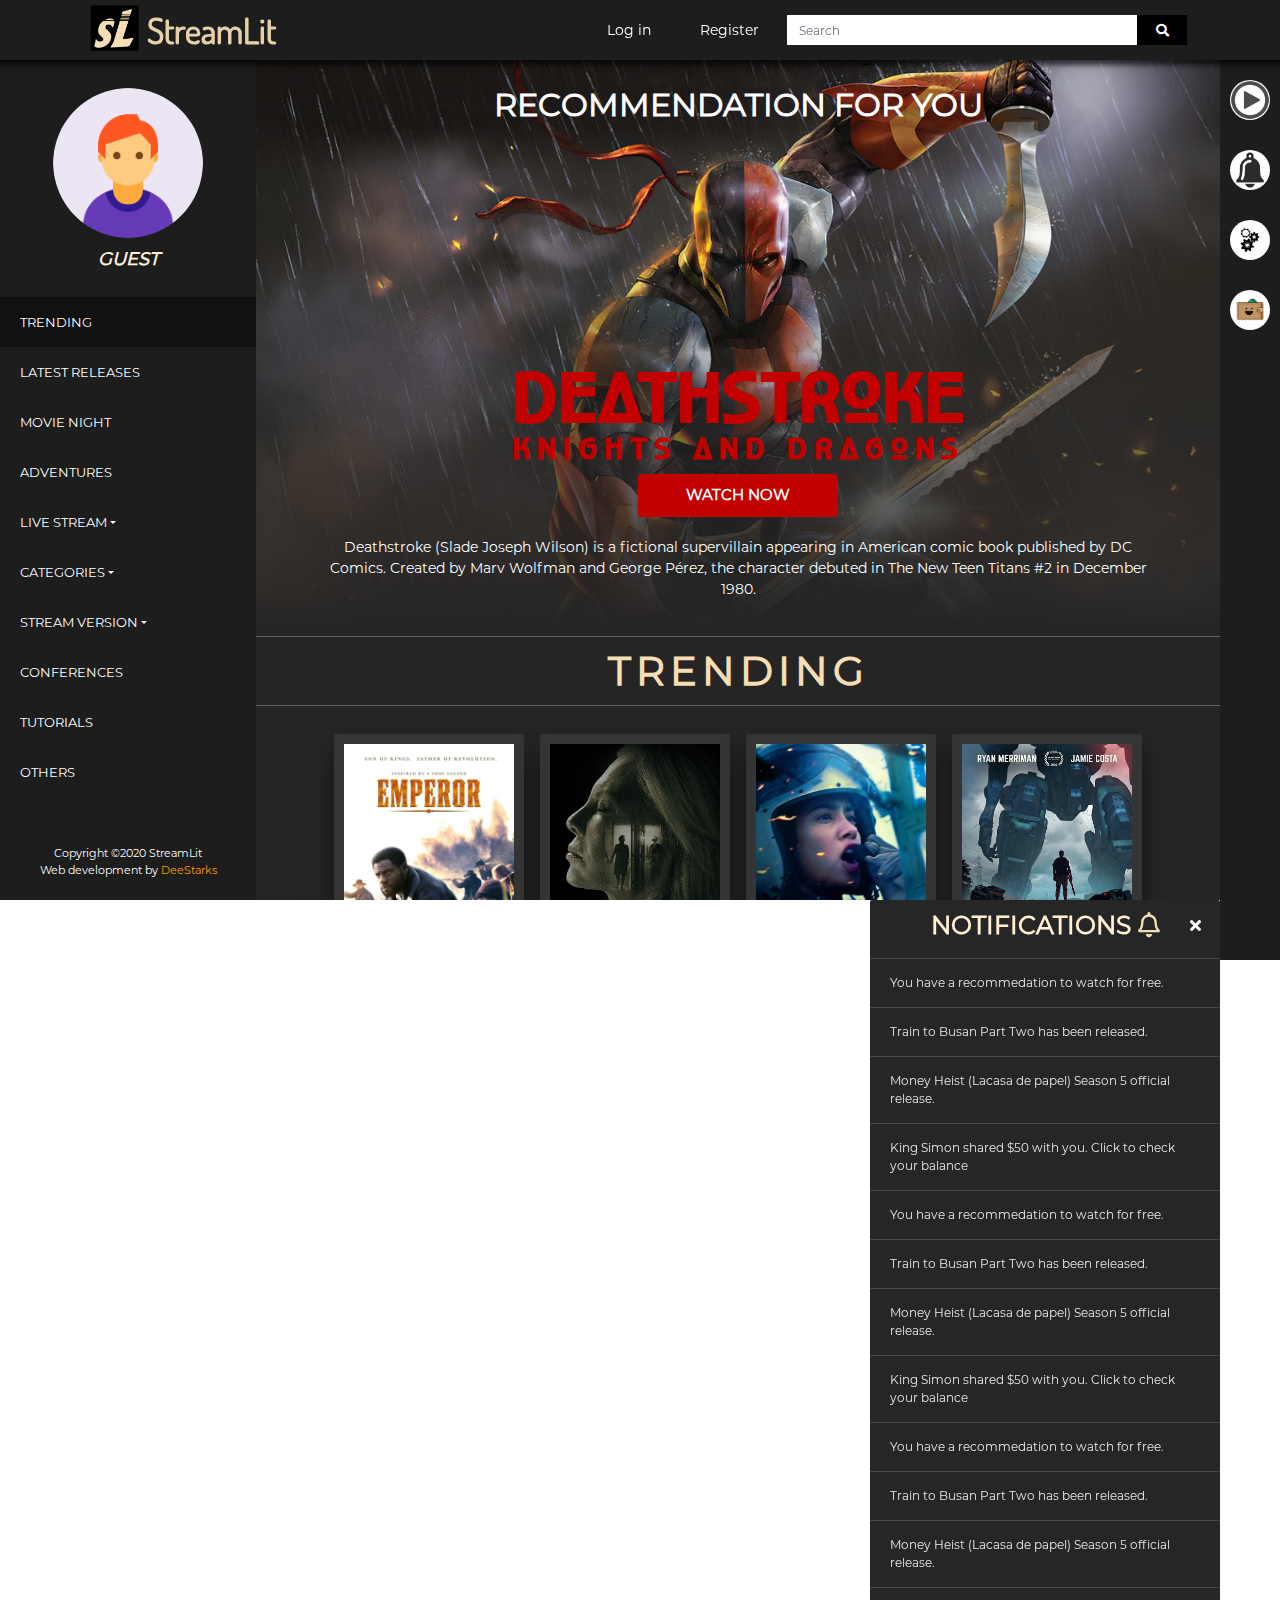
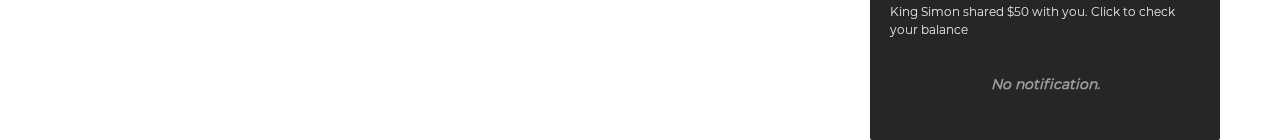
<file: index.html>
<!DOCTYPE html>
<html lang="en">
<head>
    <meta charset="UTF-8">
    <meta name="viewport" content="width=device-width, initial-scale=1.0">
    <link rel="stylesheet" href="css/style.css">
    <link rel="shortcut icon" href="images/logo.png" type="image/x-icon">
    <link rel="stylesheet" href="css/bootstrap.min.css">
    <link rel="stylesheet" href="fontawesome/css/all.min.css">
    <title>Home | StreamLit</title>
</head>
<body>
    <nav class="navbar navbar-expand-lg navbar-light">
        <div class="container">
            <div class="brand">
                <a class="navbar-brand" href="index.html"><img src="images/logo.png" alt=""> StreamLit</a>
            </div>
            <div class="collapse navbar-collapse" id="navbarSupportedContent">
                <ul class="navbar-nav ml-auto mr-2">
                    <li class="nav-item">
                        <a class="nav-link" href="authin.html">Log in</a>
                    </li>
                    <li class="nav-item">
                        <a class="nav-link" href="authup.html">Register</a>
                    </li>
                </ul>
                <form class="form-inline my-2 my-lg-0">
                    <input class="form-control mr-sm-2" type="search" placeholder="Search" aria-label="Search">
                    <button class="btn btn-outline-success my-2 my-sm-0" type="submit"><i class="fas fa-search"></i></button>
                </form>
            </div>
            <div class="side_toggle ml-auto mr-2"><i class="fas fa-bars"></i></div>
        </div>
    </nav>
    <!-- <----- Left Sidebar --------->
    <div id="sidebar">
        <div class="wrapper d-flex align-items-stretch">
            <div class="sidebar">
                <div class="d-flex mt-2 justify-content-center">
                    <a href="profile.html" class="logo"><div class="sidebar_img" title="Profile" style="background-image: url(images/user1.png);"></div></a>
                </div>
                <div class="text-center mt-2 mb-4"><em><strong class="name_user">GUEST</strong></em></div>
                <ul class="list-unstyled components mb-5">
                    <li>
                        <a href="index.html" class="active">TRENDING</a>
                    </li>
                    <li>
                        <a href="#">LATEST RELEASES</a>
                    </li>
                    <li>
                        <a href="#">MOVIE NIGHT</a>
                    </li>
                    <li>
                        <a href="#">ADVENTURES</a>
                    </li>
                    <li>
                        <a href="#streamSubmenu" data-toggle="collapse" aria-expanded="false" class="dropdown-toggle">LIVE STREAM</a>
                        <ul class="collapse list-unstyled" id="streamSubmenu">
                            <li>
                                <a href="#">Channel 1</a>
                            </li>
                            <li>
                                <a href="#">Channel 2</a>
                            </li>
                            <li>
                                <a href="#">Channel 3</a>
                            </li>
                            <li>
                                <a href="#">Channel 4</a>
                            </li>
                            <li>
                                <a href="#">View all..</a>
                            </li>
                        </ul>
                    </li>
                    <li>
                    <a href="#categorySubmenu" data-toggle="collapse" aria-expanded="false" class="dropdown-toggle">CATEGORIES</a>
                        <ul class="collapse list-unstyled" id="categorySubmenu">
                            <li>
                                <a href="#">Hollywood</a>
                            </li>
                            <li>
                                <a href="#">Nollywood</a>
                            </li>
                            <li>
                                <a href="#">Bollywood</a>
                            </li>
                            <li>
                                <a href="#">Spanish</a>
                            </li>
                            <li>
                                <a href="#">Korean</a>
                            </li>
                            <li>
                                <a href="#">Turkish</a>
                            </li>
                            <li>
                                <a href="#">View all..</a>
                            </li>
                        </ul>
                    </li>
                    <li>
                        <a href="#versionSubmenu" data-toggle="collapse" aria-expanded="false" class="dropdown-toggle">STREAM VERSION</a>
                        <ul class="collapse list-unstyled" id="versionSubmenu">
                            <li>
                                <a href="#">Free Version</a>
                            </li>
                            <li>
                                <a href="#">Premium Version</a>
                            </li>
                            </li>
                        </ul>
                    </li>
                    <li>
                        <a href="#">CONFERENCES</a>
                    </li>
                    <li>
                        <a href="#">TUTORIALS</a>
                    </li>
                    <li>
                        <a href="#">OTHERS</a>
                    </li>
                </ul>
    
                <div class="sidebar_footer">
                    <p>Copyright &copy;2020 StreamLit</p>
                    <p>Web development by <a href="mailto:danielonoja246@gmail.com" target="_blank">DeeStarks</a></p>
                </div>
            </div>
        </div>
    </div>

    <!-- Right Sidebar -->
    <div class="rightbar">
        <a href="index.html"><div title="Recommendations" style="background-image: url(images/play.png);"></div></a>
        <a id="notification_icon"><div title="Notifications" style="background-image: url(images/bell.png);"></div></a>
        <a href="#" id="settings_icon"><div title="Settings" style="background-image: url(images/cogs.png);"></div></a>
        <a href="subscription.html" id="wallet_icon"><div title="Balance & Subscription" style="background-image: url(images/wallet.png);"></div></a>
        <!-- <button class="btn btn-primary" id="mode">Toggle</button> -->
    </div>
    <div class="notification_tray">
        <div class="top_notification">
            <h1>NOTIFICATIONS <i class="far fa-bell"></i></h1>
            <i class="fas fa-times close_notification"></i>
        </div>
        <div class="body_notification">
            <a href="#">You have a recommedation to watch for free.</a>
            <a href="#">Train to Busan Part Two has been released.</a>
            <a href="#">Money Heist (Lacasa de papel) Season 5 official release.</a>
            <a href="#">King Simon shared $50 with you. Click to check your balance</a>
            <a href="#">You have a recommedation to watch for free.</a>
            <a href="#">Train to Busan Part Two has been released.</a>
            <a href="#">Money Heist (Lacasa de papel) Season 5 official release.</a>
            <a href="#">King Simon shared $50 with you. Click to check your balance</a>
            <a href="#">You have a recommedation to watch for free.</a>
            <a href="#">Train to Busan Part Two has been released.</a>
            <a href="#">Money Heist (Lacasa de papel) Season 5 official release.</a>
            <a href="#">King Simon shared $50 with you. Click to check your balance</a>
            <p>No notification.</p>
        </div>
    </div>

    <!-- Open and close Side bar -->
    <div id="sideBar">
        <div id="closeSideNav">

        </div>
        <div id="openSideNav">
            <div id="sideNav">
                <div id="sideNavIcon">

                </div>
                <i class="fas fa-times"></i>
                <div class="wrapper">
                    <div class="sidenav">
                        <div class="sidenav_auth mt-4 px-2">
                            <form class="form-inline my-2 my-lg-0">
                                <input class="form-control mr-sm-2" type="search" placeholder="Search Movies" aria-label="Search">
                                <button class="btn btn-outline-success my-2 my-sm-0" type="submit"><i class="fas fa-search"></i></button>
                            </form>
                        </div>
                        <div class="d-flex mt-2 justify-content-center">
                            <a href="authup.html" class="logo"><div class="sidebar_img" title="Profile" id="sidenav_img" style="background-image: url(images/user1.png);"></div></a>
                        </div>
                        <div class="text-center mt-2 mb-4"><em><strong class="name_user" id="name_user">GUEST</strong></em></div>
                        <ul class="list-unstyled components mb-5">
                            <li>
                                <a href="index.html" class="active">TRENDING</a>
                            </li>
                            <li>
                                <a href="#">LATEST RELEASES</a>
                            </li>
                            <li>
                                <a href="#">MOVIE NIGHT</a>
                            </li>
                            <li>
                                <a href="#">ADVENTURES</a>
                            </li>
                            <li>
                                <a href="#streamSubmenu" data-toggle="collapse" aria-expanded="false" class="dropdown-toggle">LIVE STREAM</a>
                                <ul class="collapse list-unstyled" id="streamSubmenu">
                                    <li>
                                        <a href="#">Channel 1</a>
                                    </li>
                                    <li>
                                        <a href="#">Channel 2</a>
                                    </li>
                                    <li>
                                        <a href="#">Channel 3</a>
                                    </li>
                                    <li>
                                        <a href="#">Channel 4</a>
                                    </li>
                                    <li>
                                        <a href="#">View all..</a>
                                    </li>
                                </ul>
                            </li>
                            <li>
                            <a href="#categorySubmenu" data-toggle="collapse" aria-expanded="false" class="dropdown-toggle">CATEGORIES</a>
                                <ul class="collapse list-unstyled" id="categorySubmenu">
                                    <li>
                                        <a href="#">Hollywood</a>
                                    </li>
                                    <li>
                                        <a href="#">Nollywood</a>
                                    </li>
                                    <li>
                                        <a href="#">Bollywood</a>
                                    </li>
                                    <li>
                                        <a href="#">Spanish</a>
                                    </li>
                                    <li>
                                        <a href="#">Korean</a>
                                    </li>
                                    <li>
                                        <a href="#">Turkish</a>
                                    </li>
                                    <li>
                                        <a href="#">View all..</a>
                                    </li>
                                </ul>
                            </li>
                            <li>
                                <a href="#versionSubmenu" data-toggle="collapse" aria-expanded="false" class="dropdown-toggle">STREAM VERSION</a>
                                <ul class="collapse list-unstyled" id="versionSubmenu">
                                    <li>
                                        <a href="#">Free Version</a>
                                    </li>
                                    <li>
                                        <a href="#">Premium Version</a>
                                    </li>
                                    </li>
                                </ul>
                            </li>
                            <li>
                                <a href="#">CONFERENCES</a>
                            </li>
                            <li>
                                <a href="#">TUTORIALS</a>
                            </li>
                            <li>
                                <a href="#">OTHERS</a>
                            </li>
                        </ul>
            
                        <div class="sidenav_footer">
                            <p>Copyright &copy;2020 StreamLit</p>
                            <p>Web development by <a href="mailto:danielonoja246@gmail.com" target="_blank">DeeStarks</a></p>
                        </div>
                    </div>
                </div>
            </div>
        </div>
    </div>

    <!-- Page Content  -->
    <div class="page_outer">
        <div class="page_inner" id="homepage">
            <div class="page_background" style="background-image: url(images/deathstroke.jpg);">
                <div class="background_overlay"></div>
                <div class="container">
                    <h2 class="text-center font-weight-bold pt-3">RECOMMENDATION FOR YOU</h2>
                    <br><br><br><br><br><br><br><br><br><br>
                    <h1 class="background-title text-center font-weight-bold">DEATHSTROKE</h1>
                    <h1 class="background-title2 text-center font-weight-bold">KNIGHTS AND DRAGONS</h1>
                    <div class="d-flex justify-content-center watch_button"><a href="deathstroke.html"><button class="btn btn-danger px-5 font-weight-bold">WATCH NOW</button></a></div>
                    <p class="text-center">Deathstroke (Slade Joseph Wilson) is a fictional supervillain appearing in American comic book published by DC Comics. Created by Marv Wolfman and George Pérez, the character debuted in The New Teen Titans #2 in December 1980.</p>
                </div>
            </div>
            
            <h3 class="trending">TRENDING</h3>
            <div class="container home_row">
                <div class="row home_row_img">
                    <div id="home_row_img">
                        <a href="play.html"><img src="images/movie1.jpg" alt=""></a>
                        <hr>
                        <h3>EMPEROR</h3>
                        <div><em>Release Date: </em>September 14, 2012</div>
                        <div><em>Produced by: </em>Russ Krasnoff</div>
                        <div class="text-danger">Free</div>
                    </div>
                    <div id="home_row_img">
                        <a href="play.html"><img src="images/movie2.jpg" alt=""></a>
                        <hr>
                        <h3>CRIMENES DE FAMILIA</h3>
                        <div><em>Release Date: </em>August 20, 2020</div>
                        <div><em>Produced by: </em>Buffalo Films</div>
                        <div class="text-danger">Premium</div>
                    </div>
                    <div id="home_row_img">
                        <a href="play.html"><img src="images/movie3.jpg" alt=""></a>
                        <hr>
                        <h3>GUNJAN SAXENA</h3>
                        <div><em>Release Date: </em>August 12, 2020</div>
                        <div><em>Produced by: </em>Karan Johar</div>
                        <div class="text-danger">Premium</div>
                    </div>
                    <div id="home_row_img">
                        <a href="play.html"><img src="images/movie4.jpg" alt=""></a>
                        <hr>
                        <h3>ROBO RIOT</h3>
                        <div><em>Release Date: </em>August 13, 2020</div>
                        <div><em>Produced by: </em>Peter Redmond</div>
                        <div class="text-danger">Premium</div>
                    </div>
                    <div id="home_row_img">
                        <a href="play.html"><img src="images/movie5.jpg" alt=""></a>
                        <hr>
                        <h3>AVA</h3>
                        <div><em>Initial Release: </em>July, 2020</div>
                        <div><em>Produced by: </em>Jessica Chastain</div>
                        <div class="text-danger">Premium</div>
                    </div>
                    <div id="home_row_img">
                        <a href="play.html"><img src="images/movie6.jpg" alt=""></a>
                        <hr>
                        <h3>JUSTIN</h3>
                        <div><em>Release Date: </em>12 September 2013</div>
                        <div><em>Directed by: </em>Manuel Sicilia</div>
                        <div class="text-danger">Free</div>
                    </div>
                    <div id="home_row_img">
                        <a href="play.html"><img src="images/movie7.jpg" alt=""></a>
                        <hr>
                        <h3>SPUTNIK (Horror)</h3>
                        <div><em>Release Date: </em>August 14, 2020</div>
                        <div><em>Produced by: </em> Egor Abramenko</div>
                        <div class="text-danger">Premium</div>
                    </div>
                    <div id="home_row_img">
                        <a href="play.html"><img src="images/movie8.jpg" alt=""></a>
                        <hr>
                        <h3>SWING LOW</h3>
                        <div><em>INITIAL RELEASE: </em>August, 2019</div>
                        <div><em>Produced by: </em>Teddy Grennan</div>
                        <div class="text-danger">Premium</div>
                    </div>
                </div>
            </div>
        </div>
    </div>
    <script src="jq/jquery-3.5.1.min.js"></script>
    <script src="js/bootstrap.min.js"></script>
    <script src="js/main.js"></script>
</body>
</html>
</file>
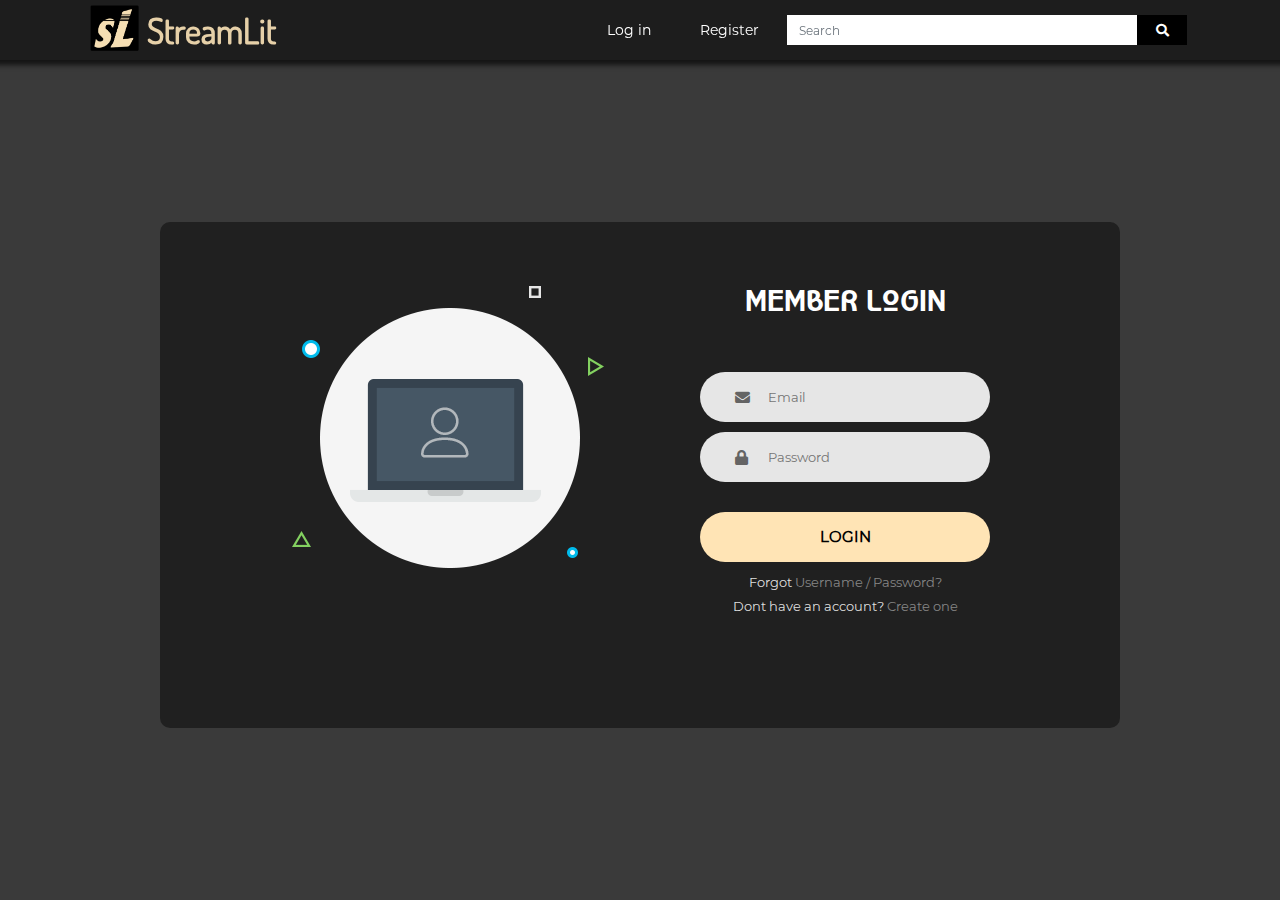
<file: authin.html>
<!DOCTYPE html>
<html lang="en">
<head>
    <meta charset="UTF-8">
    <meta name="viewport" content="width=device-width, initial-scale=1.0">
    <link rel="stylesheet" href="css/style.css">
    <link rel="shortcut icon" href="images/logo.png" type="image/x-icon">
    <link rel="stylesheet" href="css/bootstrap.min.css">
    <link rel="stylesheet" href="fontawesome/css/all.min.css">
    <title>Sign in | StreamLit</title>
</head>
<body>
    <nav class="navbar navbar-expand-lg navbar-light fixed-top">
        <div class="container">
            <div class="brand">
                <a class="navbar-brand" href="index.html"><img src="images/logo.png" alt=""> StreamLit</a>
            </div>
            <div class="collapse navbar-collapse" id="navbarSupportedContent">
                <ul class="navbar-nav ml-auto mr-2">
                    <li class="nav-item">
                        <a class="nav-link" href="authin.html">Log in</a>
                    </li>
                    <li class="nav-item">
                        <a class="nav-link" href="authup.html">Register</a>
                    </li>
                </ul>
                <form class="form-inline my-2 my-lg-0">
                    <input class="form-control mr-sm-2" type="search" placeholder="Search" aria-label="Search">
                    <button class="btn btn-outline-success my-2 my-sm-0" type="submit"><i class="fas fa-search"></i></button>
                </form>
            </div>
            <div class="side_toggle ml-auto mr-2"><i class="fas fa-bars"></i></div>
        </div>
    </nav>
    <!-- Open and close Sidebar -->
    <div id="sideBar">
        <div id="closeSideNav">

        </div>
        <div id="openSideNav">
            <div id="sideNav">
                <div id="sideNavIcon">

                </div>
                <i class="fas fa-times"></i>
                <div class="wrapper">
                    <div class="sidenav">
                        <div class="sidenav_auth mt-4 px-2">
                            <form class="form-inline my-2 my-lg-0">
                                <input class="form-control mr-sm-2" type="search" placeholder="Search Movies" aria-label="Search">
                                <button class="btn btn-outline-success my-2 my-sm-0" type="submit"><i class="fas fa-search"></i></button>
                            </form>
                        </div>
                        <div class="d-flex mt-2 justify-content-center">
                            <a href="authup.html" class="logo"><div class="sidebar_img" title="Profile" style="background-image: url(images/user1.png);"></div></a>
                        </div>
                        <div class="text-center mt-2 mb-4"><em><strong>GUEST</strong></em></div>
                        <ul class="list-unstyled components mb-5">
                            <li>
                                <a href="#" class="active">TRENDING</a>
                            </li>
                            <li>
                                <a href="#">LATEST RELEASES</a>
                            </li>
                            <li>
                                <a href="#">MOVIE NIGHT</a>
                            </li>
                            <li>
                                <a href="#">ADVENTURES</a>
                            </li>
                            <li>
                                <a href="#streamSubmenu" data-toggle="collapse" aria-expanded="false" class="dropdown-toggle">LIVE STREAM</a>
                                <ul class="collapse list-unstyled" id="streamSubmenu">
                                    <li>
                                        <a href="#">Channel 1</a>
                                    </li>
                                    <li>
                                        <a href="#">Channel 2</a>
                                    </li>
                                    <li>
                                        <a href="#">Channel 3</a>
                                    </li>
                                    <li>
                                        <a href="#">Channel 4</a>
                                    </li>
                                    <li>
                                        <a href="#">View all..</a>
                                    </li>
                                </ul>
                            </li>
                            <li>
                            <a href="#categorySubmenu" data-toggle="collapse" aria-expanded="false" class="dropdown-toggle">CATEGORIES</a>
                                <ul class="collapse list-unstyled" id="categorySubmenu">
                                    <li>
                                        <a href="#">Hollywood</a>
                                    </li>
                                    <li>
                                        <a href="#">Nollywood</a>
                                    </li>
                                    <li>
                                        <a href="#">Bollywood</a>
                                    </li>
                                    <li>
                                        <a href="#">Spanish</a>
                                    </li>
                                    <li>
                                        <a href="#">Korean</a>
                                    </li>
                                    <li>
                                        <a href="#">Turkish</a>
                                    </li>
                                    <li>
                                        <a href="#">View all..</a>
                                    </li>
                                </ul>
                            </li>
                            <li>
                                <a href="#versionSubmenu" data-toggle="collapse" aria-expanded="false" class="dropdown-toggle">STREAM VERSION</a>
                                <ul class="collapse list-unstyled" id="versionSubmenu">
                                    <li>
                                        <a href="#">Free Version</a>
                                    </li>
                                    <li>
                                        <a href="#">Premium Version</a>
                                    </li>
                                    </li>
                                </ul>
                            </li>
                            <li>
                                <a href="#">CONFERENCES</a>
                            </li>
                            <li>
                                <a href="#">TUTORIALS</a>
                            </li>
                            <li>
                                <a href="#">OTHERS</a>
                            </li>
                        </ul>
            
                        <div class="sidenav_footer">
                            <p>Copyright &copy;2020 StreamLit</p>
                            <p>Web development by <a href="mailto:danielonoja246@gmail.com" target="_blank">DeeStarks</a></p>
                        </div>
                    </div>
                </div>
            </div>
        </div>
    </div>
    <!-- Page Content  -->
    <div class="limiter">
		<div class="container-login100">
			<div class="wrap-login100">
				<div class="login100-pic js-tilt" data-tilt>
					<img src="images/img-01.png" alt="IMG">
				</div>

				<form class="login100-form validate-form" method="post" enctype="multipart/form-data">
					<span class="login100-form-title">
						MEMBER LOGIN
					</span>

					<div class="wrap-input100 validate-input" data-validate = "Valid email is required: ex@abc.xyz">
						<input class="input100" type="text" name="email" placeholder="Email">
						<span class="focus-input100"></span>
						<span class="symbol-input100">
							<i class="fa fa-envelope" aria-hidden="true"></i>
						</span>
					</div>

					<div class="wrap-input100 validate-input" data-validate = "Password is required">
						<input class="input100" type="password" name="pass" placeholder="Password">
						<span class="focus-input100"></span>
						<span class="symbol-input100">
							<i class="fa fa-lock" aria-hidden="true"></i>
						</span>
					</div>
					
					<div class="container-login100-form-btn">
						<button class="login100-form-btn">
							Login
						</button>
					</div>

					<div class="text-center pt-2">
						<span class="txt1">
							Forgot
						</span>
						<a class="txt2" href="#">
							Username / Password?
						</a>
					</div>

					<div class="text-center">
                        <span class="txt1">
                            Dont have an account?
                        </span>
                        <a class="txt2" href="authup.html">
                            Create one
                        </a>
					</div>
				</form>
			</div>
		</div>
	</div>
    
    <script src="jq/jquery-3.5.1.min.js"></script>
    <script src="js/bootstrap.min.js"></script>
    <script src="js/main.js"></script>
</body>
</html>
</file>
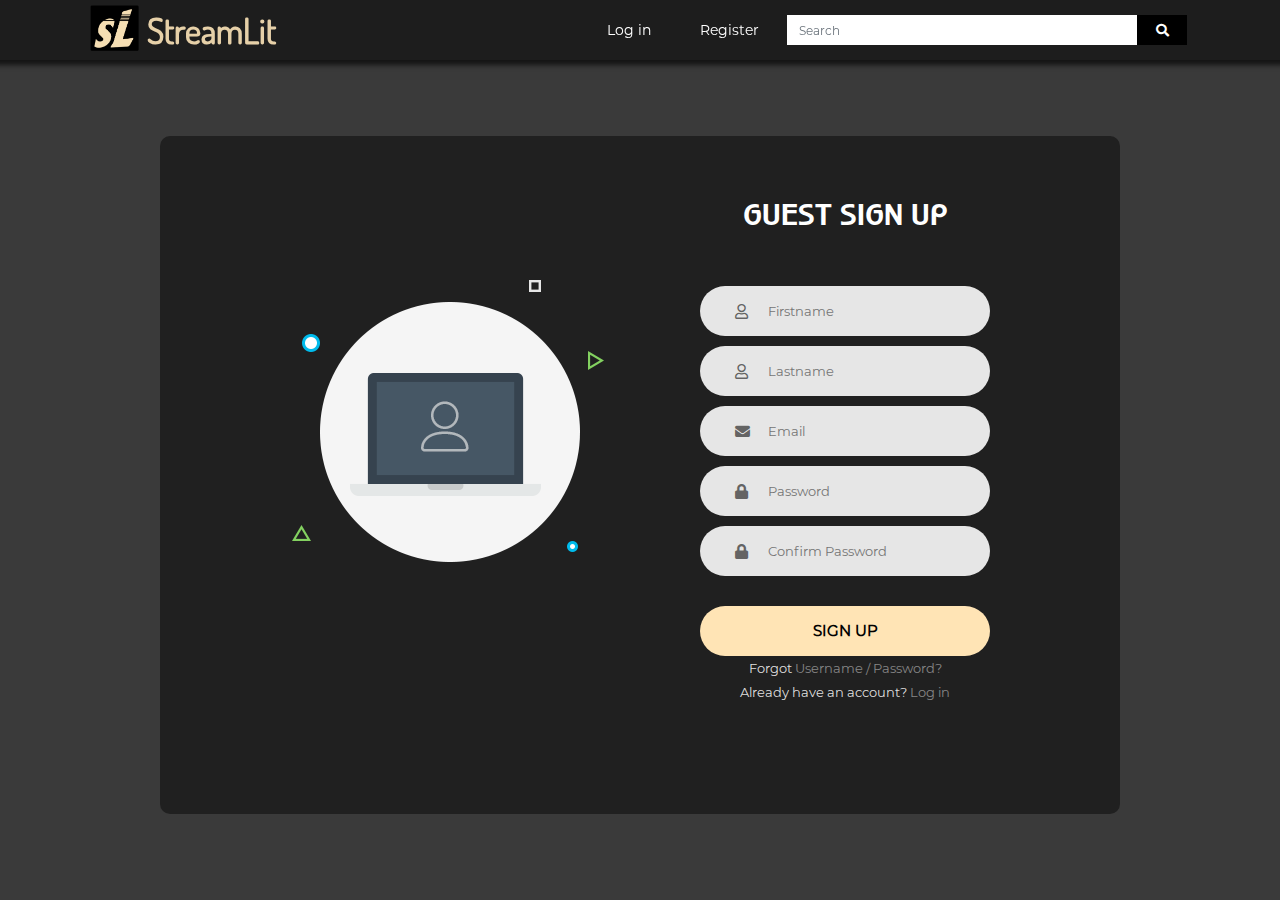
<file: authup.html>
<!DOCTYPE html>
<html lang="en">
<head>
    <meta charset="UTF-8">
    <meta name="viewport" content="width=device-width, initial-scale=1.0">
    <link rel="stylesheet" href="css/style.css">
    <link rel="shortcut icon" href="images/logo.png" type="image/x-icon">
    <link rel="stylesheet" href="css/bootstrap.min.css">
    <link rel="stylesheet" href="fontawesome/css/all.min.css">
    <title>Sign up | StreamLit</title>
</head>
<body>
    <nav class="navbar navbar-expand-lg navbar-light fixed-top">
        <div class="container">
            <div class="brand">
                <a class="navbar-brand" href="index.html"><img src="images/logo.png" alt=""> StreamLit</a>
            </div>
            <div class="collapse navbar-collapse" id="navbarSupportedContent">
                <ul class="navbar-nav ml-auto mr-2">
                    <li class="nav-item">
                        <a class="nav-link" href="authin.html">Log in</a>
                    </li>
                    <li class="nav-item">
                        <a class="nav-link" href="authup.html">Register</a>
                    </li>
                </ul>
                <form class="form-inline my-2 my-lg-0">
                    <input class="form-control mr-sm-2" type="search" placeholder="Search" aria-label="Search">
                    <button class="btn btn-outline-success my-2 my-sm-0" type="submit"><i class="fas fa-search"></i></button>
                </form>
            </div>
            <div class="side_toggle ml-auto mr-2"><i class="fas fa-bars"></i></div>
        </div>
    </nav>
    <!-- Open and Close Sidebar -->
    <div id="sideBar">
        <div id="closeSideNav">

        </div>
        <div id="openSideNav">
            <div id="sideNav">
                <div id="sideNavIcon">

                </div>
                <i class="fas fa-times"></i>
                <div class="wrapper">
                    <div class="sidenav">
                        <div class="sidenav_auth mt-4 px-2">
                            <form class="form-inline my-2 my-lg-0">
                                <input class="form-control mr-sm-2" type="search" placeholder="Search Movies" aria-label="Search">
                                <button class="btn btn-outline-success my-2 my-sm-0" type="submit"><i class="fas fa-search"></i></button>
                            </form>
                        </div>
                        <div class="d-flex mt-2 justify-content-center">
                            <a href="authup.html" class="logo"><div class="sidebar_img" title="Profile" style="background-image: url(images/user1.png);"></div></a>
                        </div>
                        <div class="text-center mt-2 mb-4"><em><strong>GUEST</strong></em></div>
                        <ul class="list-unstyled components mb-5">
                            <li>
                                <a href="#" class="active">TRENDING</a>
                            </li>
                            <li>
                                <a href="#">LATEST RELEASES</a>
                            </li>
                            <li>
                                <a href="#">MOVIE NIGHT</a>
                            </li>
                            <li>
                                <a href="#">ADVENTURES</a>
                            </li>
                            <li>
                                <a href="#streamSubmenu" data-toggle="collapse" aria-expanded="false" class="dropdown-toggle">LIVE STREAM</a>
                                <ul class="collapse list-unstyled" id="streamSubmenu">
                                    <li>
                                        <a href="#">Channel 1</a>
                                    </li>
                                    <li>
                                        <a href="#">Channel 2</a>
                                    </li>
                                    <li>
                                        <a href="#">Channel 3</a>
                                    </li>
                                    <li>
                                        <a href="#">Channel 4</a>
                                    </li>
                                    <li>
                                        <a href="#">View all..</a>
                                    </li>
                                </ul>
                            </li>
                            <li>
                            <a href="#categorySubmenu" data-toggle="collapse" aria-expanded="false" class="dropdown-toggle">CATEGORIES</a>
                                <ul class="collapse list-unstyled" id="categorySubmenu">
                                    <li>
                                        <a href="#">Hollywood</a>
                                    </li>
                                    <li>
                                        <a href="#">Nollywood</a>
                                    </li>
                                    <li>
                                        <a href="#">Bollywood</a>
                                    </li>
                                    <li>
                                        <a href="#">Spanish</a>
                                    </li>
                                    <li>
                                        <a href="#">Korean</a>
                                    </li>
                                    <li>
                                        <a href="#">Turkish</a>
                                    </li>
                                    <li>
                                        <a href="#">View all..</a>
                                    </li>
                                </ul>
                            </li>
                            <li>
                                <a href="#versionSubmenu" data-toggle="collapse" aria-expanded="false" class="dropdown-toggle">STREAM VERSION</a>
                                <ul class="collapse list-unstyled" id="versionSubmenu">
                                    <li>
                                        <a href="#">Free Version</a>
                                    </li>
                                    <li>
                                        <a href="#">Premium Version</a>
                                    </li>
                                    </li>
                                </ul>
                            </li>
                            <li>
                                <a href="#">CONFERENCES</a>
                            </li>
                            <li>
                                <a href="#">TUTORIALS</a>
                            </li>
                            <li>
                                <a href="#">OTHERS</a>
                            </li>
                        </ul>
            
                        <div class="sidenav_footer">
                            <p>Copyright &copy;2020 StreamLit</p>
                            <p>Web development by <a href="mailto:danielonoja246@gmail.com" target="_blank">DeeStarks</a></p>
                        </div>
                    </div>
                </div>
            </div>
        </div>
    </div>
    <!-- Page Content  -->
    <div class="limiter">
		<div class="container-login100">
			<div class="wrap-login100">
				<div class="login100-pic js-tilt authup_pic" data-tilt>
					<img src="images/img-01.png" alt="IMG">
				</div>

				<form class="login100-form" method="post" enctype="multipart/form-data">
					<span class="login100-form-title">
						GUEST SIGN UP
					</span>

					<div class="wrap-input100">
						<input class="input100" type="text" name="firstname" placeholder="Firstname">
						<span class="focus-input100"></span>
						<span class="symbol-input100">
							<i class="far fa-user" aria-hidden="true"></i>
						</span>
					</div>

					<div class="wrap-input100">
						<input class="input100" type="text" name="lastname" placeholder="Lastname">
						<span class="focus-input100"></span>
						<span class="symbol-input100">
							<i class="far fa-user" aria-hidden="true"></i>
						</span>
					</div>

					<div class="wrap-input100">
						<input class="input100" type="email" name="email" placeholder="Email">
						<span class="focus-input100"></span>
						<span class="symbol-input100">
							<i class="fa fa-envelope" aria-hidden="true"></i>
						</span>
					</div>

					<div class="wrap-input100">
						<input class="input100" type="password" name="pass" placeholder="Password">
						<span class="focus-input100"></span>
						<span class="symbol-input100">
							<i class="fa fa-lock" aria-hidden="true"></i>
						</span>
					</div>

					<div class="wrap-input100">
						<input class="input100" type="password" name="pass" placeholder="Confirm Password">
						<span class="focus-input100"></span>
						<span class="symbol-input100">
							<i class="fa fa-lock" aria-hidden="true"></i>
						</span>
					</div>
					
					<div class="container-login100-form-btn">
						<button class="login100-form-btn" type="submit">
							Sign up
						</button>
					</div>

					<div class="text-center pt-12">
						<span class="txt1">
							Forgot
						</span>
						<a class="txt2" href="#">
							Username / Password?
						</a>
					</div>

					<div class="text-center pt-13">
                        <span class="txt1">
                            Already have an account?
                        </span>
                        <a class="txt2" href="authin.html">
                            Log in
                        </a>
					</div>
				</form>
			</div>
		</div>
	</div>
    
    <script src="jq/jquery-3.5.1.min.js"></script>
    <script src="js/bootstrap.min.js"></script>
    <script src="js/main.js"></script>
</body>
</html>
</file>
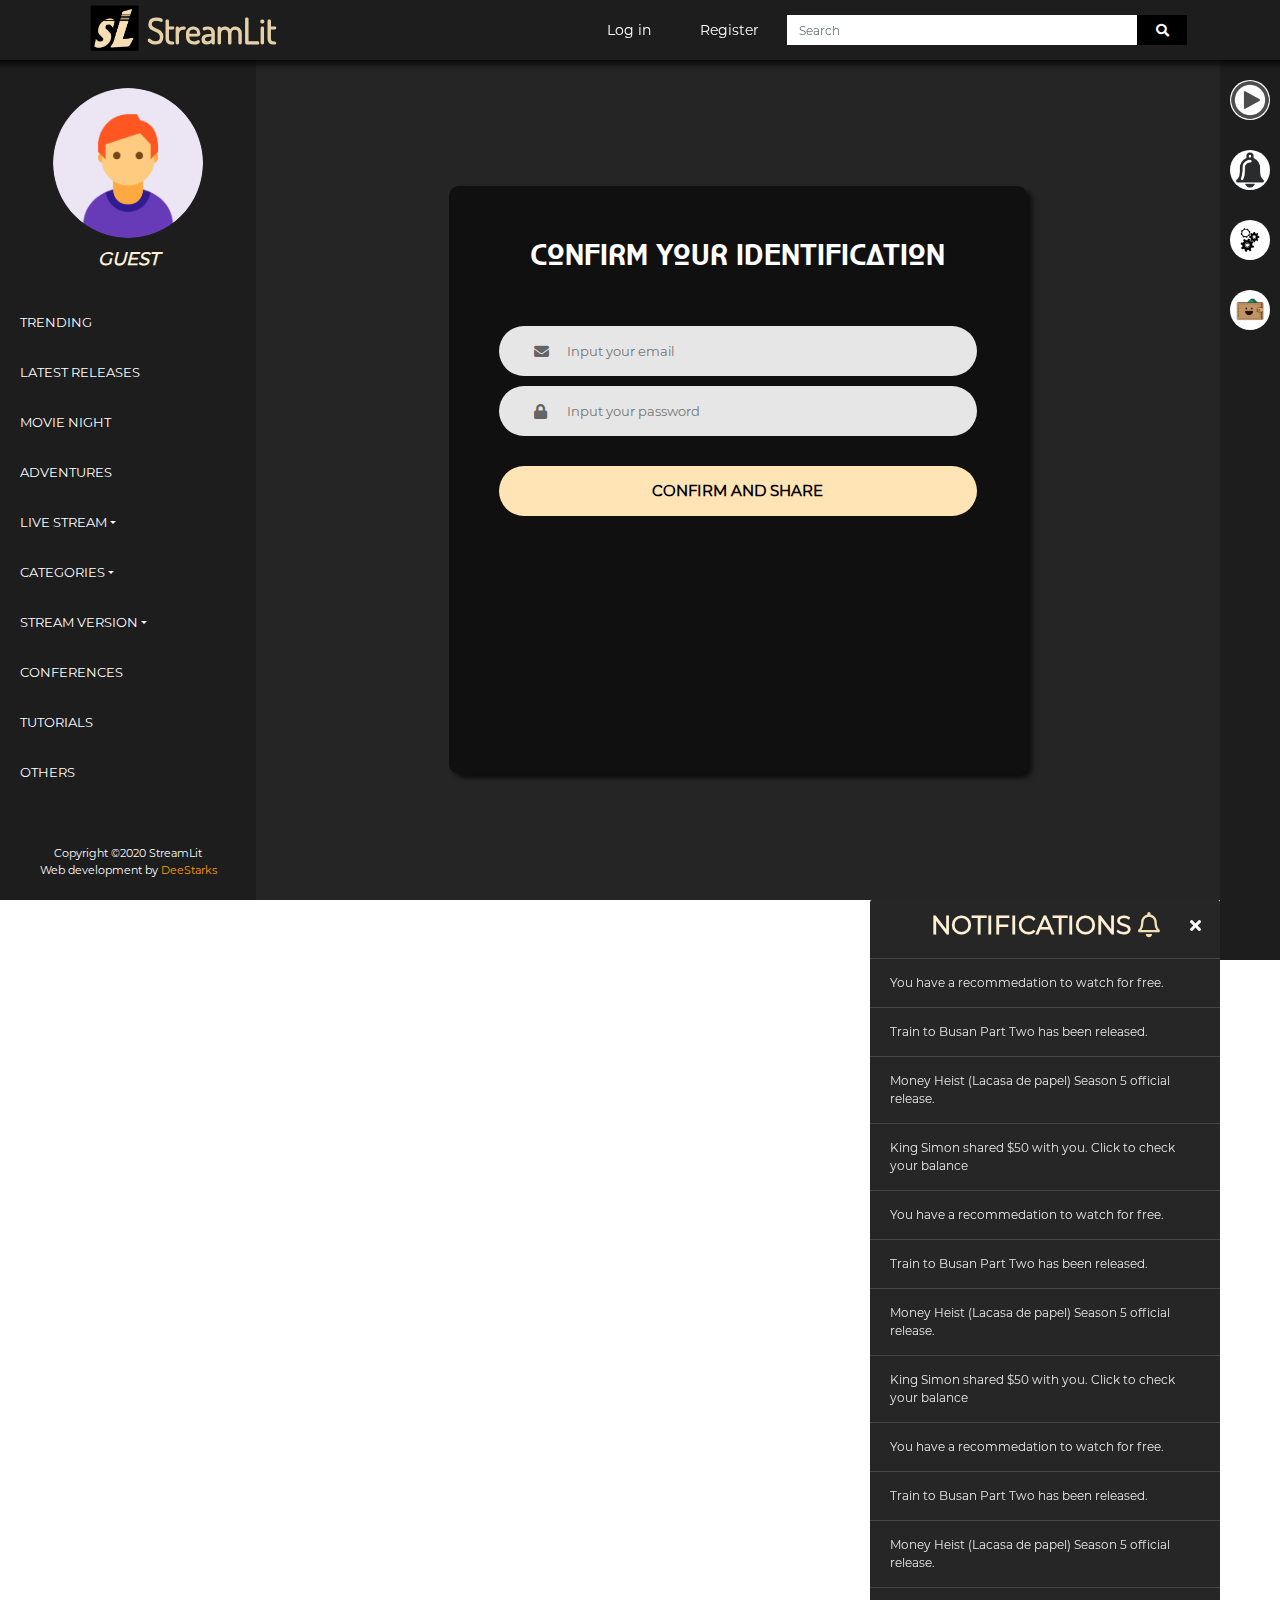
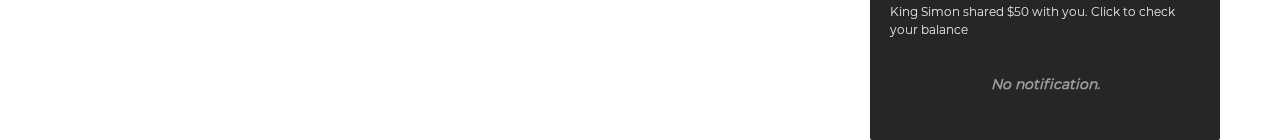
<file: confirmshare.html>
<!DOCTYPE html>
<html lang="en">
<head>
    <meta charset="UTF-8">
    <meta name="viewport" content="width=device-width, initial-scale=1.0">
    <link rel="stylesheet" href="css/style.css">
    <link rel="shortcut icon" href="images/logo.png" type="image/x-icon">
    <link rel="stylesheet" href="css/bootstrap.min.css">
    <link rel="stylesheet" href="fontawesome/css/all.min.css">
    <title>Confirm share | StreamLit</title>
</head>
<body>
    <nav class="navbar navbar-expand-lg navbar-light">
        <div class="container">
            <div class="brand">
                <a class="navbar-brand" href="index.html"><img src="images/logo.png" alt=""> StreamLit</a>
            </div>
            <div class="collapse navbar-collapse" id="navbarSupportedContent">
                <ul class="navbar-nav ml-auto mr-2">
                    <li class="nav-item">
                        <a class="nav-link" href="authin.html">Log in</a>
                    </li>
                    <li class="nav-item">
                        <a class="nav-link" href="authup.html">Register</a>
                    </li>
                </ul>
                <form class="form-inline my-2 my-lg-0">
                    <input class="form-control mr-sm-2" type="search" placeholder="Search" aria-label="Search">
                    <button class="btn btn-outline-success my-2 my-sm-0" type="submit"><i class="fas fa-search"></i></button>
                </form>
            </div>
            <div class="side_toggle ml-auto mr-2"><i class="fas fa-bars"></i></div>
        </div>
    </nav>
    <!-- <----- Left Sidebar --------->
    <div id="sidebar">
        <div class="wrapper d-flex align-items-stretch">
            <div class="sidebar">
                <div class="d-flex mt-2 justify-content-center">
                    <a href="profile.html" class="logo"><div class="sidebar_img" title="Profile" style="background-image: url(images/user1.png);"></div></a>
                </div>
                <div class="text-center mt-2 mb-4"><em><strong class="name_user">GUEST</strong></em></div>
                <ul class="list-unstyled components mb-5">
                    <li>
                        <a href="index.html">TRENDING</a>
                    </li>
                    <li>
                        <a href="#">LATEST RELEASES</a>
                    </li>
                    <li>
                        <a href="#">MOVIE NIGHT</a>
                    </li>
                    <li>
                        <a href="#">ADVENTURES</a>
                    </li>
                    <li>
                        <a href="#streamSubmenu" data-toggle="collapse" aria-expanded="false" class="dropdown-toggle">LIVE STREAM</a>
                        <ul class="collapse list-unstyled" id="streamSubmenu">
                            <li>
                                <a href="#">Channel 1</a>
                            </li>
                            <li>
                                <a href="#">Channel 2</a>
                            </li>
                            <li>
                                <a href="#">Channel 3</a>
                            </li>
                            <li>
                                <a href="#">Channel 4</a>
                            </li>
                            <li>
                                <a href="#">View all..</a>
                            </li>
                        </ul>
                    </li>
                    <li>
                    <a href="#categorySubmenu" data-toggle="collapse" aria-expanded="false" class="dropdown-toggle">CATEGORIES</a>
                        <ul class="collapse list-unstyled" id="categorySubmenu">
                            <li>
                                <a href="#">Hollywood</a>
                            </li>
                            <li>
                                <a href="#">Nollywood</a>
                            </li>
                            <li>
                                <a href="#">Bollywood</a>
                            </li>
                            <li>
                                <a href="#">Spanish</a>
                            </li>
                            <li>
                                <a href="#">Korean</a>
                            </li>
                            <li>
                                <a href="#">Turkish</a>
                            </li>
                            <li>
                                <a href="#">View all..</a>
                            </li>
                        </ul>
                    </li>
                    <li>
                        <a href="#versionSubmenu" data-toggle="collapse" aria-expanded="false" class="dropdown-toggle">STREAM VERSION</a>
                        <ul class="collapse list-unstyled" id="versionSubmenu">
                            <li>
                                <a href="#">Free Version</a>
                            </li>
                            <li>
                                <a href="#">Premium Version</a>
                            </li>
                            </li>
                        </ul>
                    </li>
                    <li>
                        <a href="#">CONFERENCES</a>
                    </li>
                    <li>
                        <a href="#">TUTORIALS</a>
                    </li>
                    <li>
                        <a href="#">OTHERS</a>
                    </li>
                </ul>
    
                <div class="sidebar_footer">
                    <p>Copyright &copy;2020 StreamLit</p>
                    <p>Web development by <a href="mailto:danielonoja246@gmail.com" target="_blank">DeeStarks</a></p>
                </div>
            </div>
        </div>
    </div>

    <!-- Right Sidebar -->
    <div class="rightbar">
        <a href="index.html"><div title="Recommendations" style="background-image: url(images/play.png);"></div></a>
        <a id="notification_icon"><div title="Notifications" style="background-image: url(images/bell.png);"></div></a>
        <a href="#" id="settings_icon"><div title="Settings" style="background-image: url(images/cogs.png);"></div></a>
        <a href="subscription.html" id="wallet_icon"><div title="Balance & Subscription" style="background-image: url(images/wallet.png);"></div></a>
    </div>
    <div class="notification_tray">
        <div class="top_notification">
            <h1>NOTIFICATIONS <i class="far fa-bell"></i></h1>
            <i class="fas fa-times close_notification"></i>
        </div>
        <div class="body_notification">
            <a href="#">You have a recommedation to watch for free.</a>
            <a href="#">Train to Busan Part Two has been released.</a>
            <a href="#">Money Heist (Lacasa de papel) Season 5 official release.</a>
            <a href="#">King Simon shared $50 with you. Click to check your balance</a>
            <a href="#">You have a recommedation to watch for free.</a>
            <a href="#">Train to Busan Part Two has been released.</a>
            <a href="#">Money Heist (Lacasa de papel) Season 5 official release.</a>
            <a href="#">King Simon shared $50 with you. Click to check your balance</a>
            <a href="#">You have a recommedation to watch for free.</a>
            <a href="#">Train to Busan Part Two has been released.</a>
            <a href="#">Money Heist (Lacasa de papel) Season 5 official release.</a>
            <a href="#">King Simon shared $50 with you. Click to check your balance</a>
            <p>No notification.</p>
        </div>
    </div>

    <!-- Open and close Side bar -->
    <div id="sideBar">
        <div id="closeSideNav">

        </div>
        <div id="openSideNav">
            <div id="sideNav">
                <div id="sideNavIcon">

                </div>
                <i class="fas fa-times"></i>
                <div class="wrapper">
                    <div class="sidenav">
                        <div class="sidenav_auth mt-4 px-2">
                            <form class="form-inline my-2 my-lg-0">
                                <input class="form-control mr-sm-2" type="search" placeholder="Search Movies" aria-label="Search">
                                <button class="btn btn-outline-success my-2 my-sm-0" type="submit"><i class="fas fa-search"></i></button>
                            </form>
                        </div>
                        <div class="d-flex mt-2 justify-content-center">
                            <a href="authup.html" class="logo"><div class="sidebar_img" title="Profile" id="sidenav_img" style="background-image: url(images/user1.png);"></div></a>
                        </div>
                        <div class="text-center mt-2 mb-4"><em><strong class="name_user" id="name_user">GUEST</strong></em></div>
                        <ul class="list-unstyled components mb-5">
                            <li>
                                <a href="index.html">TRENDING</a>
                            </li>
                            <li>
                                <a href="#">LATEST RELEASES</a>
                            </li>
                            <li>
                                <a href="#">MOVIE NIGHT</a>
                            </li>
                            <li>
                                <a href="#">ADVENTURES</a>
                            </li>
                            <li>
                                <a href="#streamSubmenu" data-toggle="collapse" aria-expanded="false" class="dropdown-toggle">LIVE STREAM</a>
                                <ul class="collapse list-unstyled" id="streamSubmenu">
                                    <li>
                                        <a href="#">Channel 1</a>
                                    </li>
                                    <li>
                                        <a href="#">Channel 2</a>
                                    </li>
                                    <li>
                                        <a href="#">Channel 3</a>
                                    </li>
                                    <li>
                                        <a href="#">Channel 4</a>
                                    </li>
                                    <li>
                                        <a href="#">View all..</a>
                                    </li>
                                </ul>
                            </li>
                            <li>
                            <a href="#categorySubmenu" data-toggle="collapse" aria-expanded="false" class="dropdown-toggle">CATEGORIES</a>
                                <ul class="collapse list-unstyled" id="categorySubmenu">
                                    <li>
                                        <a href="#">Hollywood</a>
                                    </li>
                                    <li>
                                        <a href="#">Nollywood</a>
                                    </li>
                                    <li>
                                        <a href="#">Bollywood</a>
                                    </li>
                                    <li>
                                        <a href="#">Spanish</a>
                                    </li>
                                    <li>
                                        <a href="#">Korean</a>
                                    </li>
                                    <li>
                                        <a href="#">Turkish</a>
                                    </li>
                                    <li>
                                        <a href="#">View all..</a>
                                    </li>
                                </ul>
                            </li>
                            <li>
                                <a href="#versionSubmenu" data-toggle="collapse" aria-expanded="false" class="dropdown-toggle">STREAM VERSION</a>
                                <ul class="collapse list-unstyled" id="versionSubmenu">
                                    <li>
                                        <a href="#">Free Version</a>
                                    </li>
                                    <li>
                                        <a href="#">Premium Version</a>
                                    </li>
                                    </li>
                                </ul>
                            </li>
                            <li>
                                <a href="#">CONFERENCES</a>
                            </li>
                            <li>
                                <a href="#">TUTORIALS</a>
                            </li>
                            <li>
                                <a href="#">OTHERS</a>
                            </li>
                        </ul>
            
                        <div class="sidenav_footer">
                            <p>Copyright &copy;2020 StreamLit</p>
                            <p>Web development by <a href="mailto:danielonoja246@gmail.com" target="_blank">DeeStarks</a></p>
                        </div>
                    </div>
                </div>
            </div>
        </div>
    </div>

    <!-- Page Content  -->
    <div class="page_outer">
        <div class="page_inner d-flex justify-content-center align-items-center confirmShare">
            <form action="share.html" class="login100-form validate-form" method="post" enctype="multipart/form-data">
                <span class="login100-form-title">
                    CONFIRM YOUR IDENTIFICATION
                </span>

                <div class="wrap-input100 validate-input" data-validate = "Valid email is required: ex@abc.xyz">
                    <input class="input100" type="text" name="email" placeholder="Input your email" required>
                    <span class="focus-input100"></span>
                    <span class="symbol-input100">
                        <i class="fa fa-envelope" aria-hidden="true"></i>
                    </span>
                </div>

                <div class="wrap-input100 validate-input" data-validate = "Password is required">
                    <input class="input100" type="password" name="pass" placeholder="Input your password" required>
                    <span class="focus-input100"></span>
                    <span class="symbol-input100">
                        <i class="fa fa-lock" aria-hidden="true"></i>
                    </span>
                </div>
                
                <div class="container-login100-form-btn">
                    <button class="login100-form-btn">
                        Confirm and Share
                    </button>
                </div>
            </form>
        </div>
    </div>
    <script src="jq/jquery-3.5.1.min.js"></script>
    <script src="js/bootstrap.min.js"></script>
    <script src="js/main.js"></script>
</body>
</html>
</file>
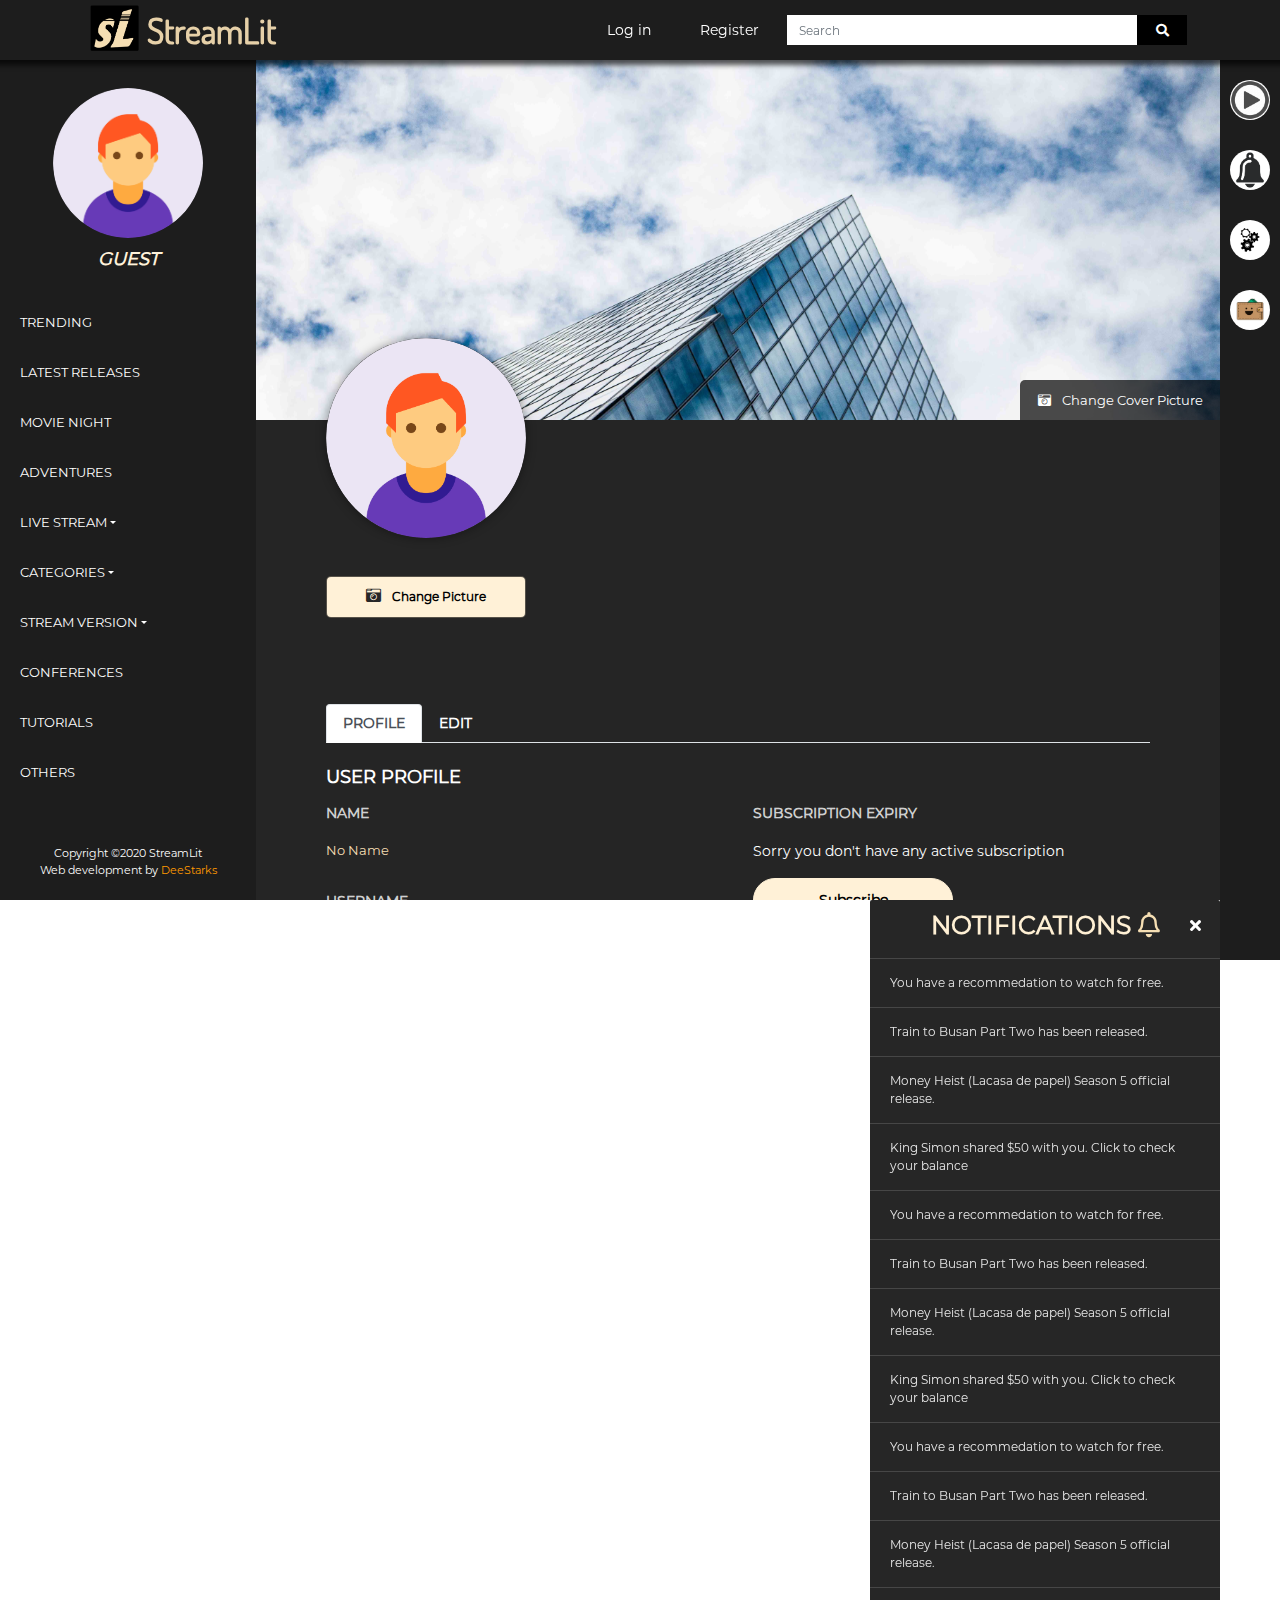
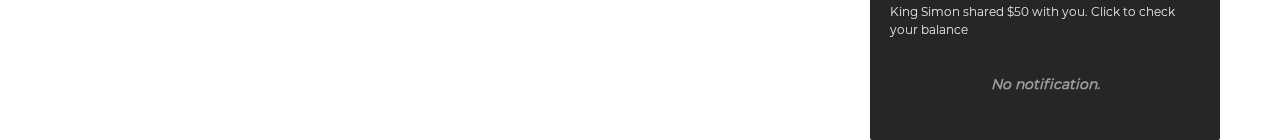
<file: profile.html>
<!DOCTYPE html>
<html lang="en">
<head>
    <meta charset="UTF-8">
    <meta name="viewport" content="width=device-width, initial-scale=1.0">
    <link rel="stylesheet" href="css/style.css">
    <link rel="shortcut icon" href="images/logo.png" type="image/x-icon">
    <link rel="stylesheet" href="css/bootstrap.min.css">
    <link rel="stylesheet" href="fontawesome/css/all.min.css">
    <title>Profile | StreamLit</title>
</head>
<body>
    <nav class="navbar navbar-expand-lg navbar-light">
        <div class="container">
            <div class="brand">
                <a class="navbar-brand" href="index.html"><img src="images/logo.png" alt=""> StreamLit</a>
            </div>
            <div class="collapse navbar-collapse" id="navbarSupportedContent">
                <ul class="navbar-nav ml-auto mr-2">
                    <li class="nav-item">
                        <a class="nav-link" href="authin.html">Log in</a>
                    </li>
                    <li class="nav-item">
                        <a class="nav-link" href="authup.html">Register</a>
                    </li>
                </ul>
                <form class="form-inline my-2 my-lg-0">
                    <input class="form-control mr-sm-2" type="search" placeholder="Search" aria-label="Search">
                    <button class="btn btn-outline-success my-2 my-sm-0" type="submit"><i class="fas fa-search"></i></button>
                </form>
            </div>
            <div class="side_toggle ml-auto mr-2"><i class="fas fa-bars"></i></div>
        </div>
    </nav>
    <!-- <----- Left Sidebar --------->
    <div id="sidebar">
        <div class="wrapper d-flex align-items-stretch">
            <div class="sidebar">
                <div class="d-flex mt-2 justify-content-center">
                    <a href="profile.html" class="logo"><div class="sidebar_img" title="Profile" style="background-image: url(images/user1.png);"></div></a>
                </div>
                <div class="text-center mt-2 mb-4"><em><strong class="name_user">GUEST</strong></em></div>
                <ul class="list-unstyled components mb-5">
                    <li>
                        <a href="index.html">TRENDING</a>
                    </li>
                    <li>
                        <a href="#">LATEST RELEASES</a>
                    </li>
                    <li>
                        <a href="#">MOVIE NIGHT</a>
                    </li>
                    <li>
                        <a href="#">ADVENTURES</a>
                    </li>
                    <li>
                        <a href="#streamSubmenu" data-toggle="collapse" aria-expanded="false" class="dropdown-toggle">LIVE STREAM</a>
                        <ul class="collapse list-unstyled" id="streamSubmenu">
                            <li>
                                <a href="#">Channel 1</a>
                            </li>
                            <li>
                                <a href="#">Channel 2</a>
                            </li>
                            <li>
                                <a href="#">Channel 3</a>
                            </li>
                            <li>
                                <a href="#">Channel 4</a>
                            </li>
                            <li>
                                <a href="#">View all..</a>
                            </li>
                        </ul>
                    </li>
                    <li>
                    <a href="#categorySubmenu" data-toggle="collapse" aria-expanded="false" class="dropdown-toggle">CATEGORIES</a>
                        <ul class="collapse list-unstyled" id="categorySubmenu">
                            <li>
                                <a href="#">Hollywood</a>
                            </li>
                            <li>
                                <a href="#">Nollywood</a>
                            </li>
                            <li>
                                <a href="#">Bollywood</a>
                            </li>
                            <li>
                                <a href="#">Spanish</a>
                            </li>
                            <li>
                                <a href="#">Korean</a>
                            </li>
                            <li>
                                <a href="#">Turkish</a>
                            </li>
                            <li>
                                <a href="#">View all..</a>
                            </li>
                        </ul>
                    </li>
                    <li>
                        <a href="#versionSubmenu" data-toggle="collapse" aria-expanded="false" class="dropdown-toggle">STREAM VERSION</a>
                        <ul class="collapse list-unstyled" id="versionSubmenu">
                            <li>
                                <a href="#">Free Version</a>
                            </li>
                            <li>
                                <a href="#">Premium Version</a>
                            </li>
                            </li>
                        </ul>
                    </li>
                    <li>
                        <a href="#">CONFERENCES</a>
                    </li>
                    <li>
                        <a href="#">TUTORIALS</a>
                    </li>
                    <li>
                        <a href="#">OTHERS</a>
                    </li>
                </ul>
    
                <div class="sidebar_footer">
                    <p>Copyright &copy;2020 StreamLit</p>
                    <p>Web development by <a href="mailto:danielonoja246@gmail.com" target="_blank">DeeStarks</a></p>
                </div>
            </div>
        </div>
    </div>

    <!-- Right Sidebar -->
    <div class="rightbar">
        <a href="index.html"><div title="Recommendations" style="background-image: url(images/play.png);"></div></a>
        <a id="notification_icon"><div title="Notifications" style="background-image: url(images/bell.png);"></div></a>
        <a href="#" id="settings_icon"><div title="Settings" style="background-image: url(images/cogs.png);"></div></a>
        <a href="subscription.html" id="wallet_icon"><div title="Balance & Subscription" style="background-image: url(images/wallet.png);"></div></a>
    </div>
    <div class="notification_tray">
        <div class="top_notification">
            <h1>NOTIFICATIONS <i class="far fa-bell"></i></h1>
            <i class="fas fa-times close_notification"></i>
        </div>
        <div class="body_notification">
            <a href="#">You have a recommedation to watch for free.</a>
            <a href="#">Train to Busan Part Two has been released.</a>
            <a href="#">Money Heist (Lacasa de papel) Season 5 official release.</a>
            <a href="#">King Simon shared $50 with you. Click to check your balance</a>
            <a href="#">You have a recommedation to watch for free.</a>
            <a href="#">Train to Busan Part Two has been released.</a>
            <a href="#">Money Heist (Lacasa de papel) Season 5 official release.</a>
            <a href="#">King Simon shared $50 with you. Click to check your balance</a>
            <a href="#">You have a recommedation to watch for free.</a>
            <a href="#">Train to Busan Part Two has been released.</a>
            <a href="#">Money Heist (Lacasa de papel) Season 5 official release.</a>
            <a href="#">King Simon shared $50 with you. Click to check your balance</a>
            <p>No notification.</p>
        </div>
    </div>

    <!-- Open and close Side bar -->
    <div id="sideBar">
        <div id="closeSideNav">

        </div>
        <div id="openSideNav">
            <div id="sideNav">
                <div id="sideNavIcon">

                </div>
                <i class="fas fa-times"></i>
                <div class="wrapper">
                    <div class="sidenav">
                        <div class="sidenav_auth mt-4 px-2">
                            <form class="form-inline my-2 my-lg-0">
                                <input class="form-control mr-sm-2" type="search" placeholder="Search Movies" aria-label="Search">
                                <button class="btn btn-outline-success my-2 my-sm-0" type="submit"><i class="fas fa-search"></i></button>
                            </form>
                        </div>
                        <div class="d-flex mt-2 justify-content-center">
                            <a href="profile.html" class="logo"><div class="sidebar_img" title="Profile" id="sidenav_img" style="background-image: url(images/user1.png);"></div></a>
                        </div>
                        <div class="text-center mt-2 mb-4"><em><strong class="name_user" id="name_user">GUEST</strong></em></div>
                        <ul class="list-unstyled components mb-5">
                            <li>
                                <a href="index.html">TRENDING</a>
                            </li>
                            <li>
                                <a href="#">LATEST RELEASES</a>
                            </li>
                            <li>
                                <a href="#">MOVIE NIGHT</a>
                            </li>
                            <li>
                                <a href="#">ADVENTURES</a>
                            </li>
                            <li>
                                <a href="#streamSubmenu" data-toggle="collapse" aria-expanded="false" class="dropdown-toggle">LIVE STREAM</a>
                                <ul class="collapse list-unstyled" id="streamSubmenu">
                                    <li>
                                        <a href="#">Channel 1</a>
                                    </li>
                                    <li>
                                        <a href="#">Channel 2</a>
                                    </li>
                                    <li>
                                        <a href="#">Channel 3</a>
                                    </li>
                                    <li>
                                        <a href="#">Channel 4</a>
                                    </li>
                                    <li>
                                        <a href="#">View all..</a>
                                    </li>
                                </ul>
                            </li>
                            <li>
                            <a href="#categorySubmenu" data-toggle="collapse" aria-expanded="false" class="dropdown-toggle">CATEGORIES</a>
                                <ul class="collapse list-unstyled" id="categorySubmenu">
                                    <li>
                                        <a href="#">Hollywood</a>
                                    </li>
                                    <li>
                                        <a href="#">Nollywood</a>
                                    </li>
                                    <li>
                                        <a href="#">Bollywood</a>
                                    </li>
                                    <li>
                                        <a href="#">Spanish</a>
                                    </li>
                                    <li>
                                        <a href="#">Korean</a>
                                    </li>
                                    <li>
                                        <a href="#">Turkish</a>
                                    </li>
                                    <li>
                                        <a href="#">View all..</a>
                                    </li>
                                </ul>
                            </li>
                            <li>
                                <a href="#versionSubmenu" data-toggle="collapse" aria-expanded="false" class="dropdown-toggle">STREAM VERSION</a>
                                <ul class="collapse list-unstyled" id="versionSubmenu">
                                    <li>
                                        <a href="#">Free Version</a>
                                    </li>
                                    <li>
                                        <a href="#">Premium Version</a>
                                    </li>
                                    </li>
                                </ul>
                            </li>
                            <li>
                                <a href="#">CONFERENCES</a>
                            </li>
                            <li>
                                <a href="#">TUTORIALS</a>
                            </li>
                            <li>
                                <a href="#">OTHERS</a>
                            </li>
                        </ul>
            
                        <div class="sidenav_footer">
                            <p>Copyright &copy;2020 StreamLit</p>
                            <p>Web development by <a href="mailto:danielonoja246@gmail.com" target="_blank">DeeStarks</a></p>
                        </div>
                    </div>
                </div>
            </div>
        </div>
    </div>

    <!-- Page Content  -->
    <div class="page_outer">
        <div class="page_inner">
            <div class="profile_cover" style="background-image: url(images/cover.jpg);">
                <div class="cover_change">
                    <label class="custom-file">
                        <input type="file" id="cover_file" class="custom-file-input">
                        <span class="custom-file-control upload_cover"><i class="fas fa-camera-retro pr-2"></i> <span class="cover_btn_txt">Change Cover Picture</span></span>
                    </label>
                </div>
            </div>
            <div class="container">
                <div class="row my-2">
                    <div class="col-lg-3 order-lg-1 pb-5">
                        <div class="img_upload mb-0" style="background-image: url(images/user1.png);"></div>
                        <label class="custom-file">
                            <input type="file" id="file" class="custom-file-input">
                            <span class="custom-file-control upload_profile"><i class="fas fa-camera-retro pr-2"></i> Change Picture</span>
                        </label>
                    </div>
                    <div id="myModal" class="modal">
                        <div class="d-flex align-content-center justify-content-center py-auto">
                            <span class="close-modal"><i class="fas fa-times"></i></span>
                            <img class="modal-content" id="img01">
                        </div>
                    </div>
                    <div class="col-lg-12 order-lg-3 pt-5">
                        <ul class="nav nav-tabs">
                            <li class="nav-item">
                                <a href="" data-target="#profile" data-toggle="tab" class="nav-link active">Profile</a>
                            </li>
                            <li class="nav-item">
                                <a href="" data-target="#edit" data-toggle="tab" class="nav-link">Edit</a>
                            </li>
                        </ul>
                        <div class="tab-content py-4">
                            <div class="tab-pane active" id="profile">
                                <h5 class="mb-3">User Profile</h5>
                                <div class="row">
                                    <div class="col-md-6 user_details">
                                        <h6>Name</h6>
                                        <p class="name">
                                            No Name
                                        </p>
                                        <h6 class="pt-3">Username</h6>
                                        <p class="prof_username">
                                            No Username
                                        </p>
                                        <h6 class="pt-3">Email Address</h6>
                                        <p class="prof_email">
                                            No email address
                                        </p>
                                    </div>
                                    <div class="col-md-6">
                                        <h6>Subscription Expiry</h6>
                                        <p>Sorry you don't have any active subscription</p>
                                        <a href="subscription.html"><input type="button" class="btn btn-info subscribe" value="Subscribe"></a>
                                        <br>
                                        <hr>
                                        <h6>Share with a friend</h6>
                                        <p>Share with friends and families from your subscription</p>
                                        <a href="confirmshare.html"><input type="button" class="btn btn-info subscribe" value="Share"></a>
                                    </div>
                                    <div class="col-md-12 recent_history p-4 mt-5">
                                        <h5 class="mt-2 text-center">Recent Watch History</h5>
                                        <hr>
                                        <div class="row">
                                            <div class="col-lg-2 col-sm-4">
                                                <div class="history_img" style="background-image: url(images/deathstroke.jpg);"></div>
                                            </div>
                                            <div class="col-lg-10 col-sm-8">
                                                <p class="history_title">DEADPOOL</p>
                                                <a href="play.html">Deathstroke (Slade Joseph Wilson) is a fictional supervillain appearing in American comic book published by DC Comics. Created by Marv Wolfman and George Pérez, the character debuted in The New Teen Titans #2 in December 1980.</a>
                                            </div>
                                        </div>
                                        <hr>
                                        <div class="row">
                                            <div class="col-lg-2 col-sm-4">
                                                <div class="history_img" style="background-image: url(images/movie1.jpg);"></div>
                                            </div>
                                            <div class="col-lg-10 col-sm-8">
                                                <p class="history_title">EMPEROR</p>
                                                <a href="play.html">Fighting his way north to free himself and his family, outlaw slave Shields "Emperor" Green joins forces with abolitionist John Brown for a daring raid in Harpers Ferry, W.Va., in 1859.</a>
                                            </div>
                                        </div>
                                        <hr>
                                        <div class="row">
                                            <div class="col-lg-2 col-sm-4">
                                                <div class="history_img" style="background-image: url(images/movie2.jpg);"></div>
                                            </div>
                                            <div class="col-lg-10 col-sm-8">
                                                <p class="history_title">CRIMINES DE FAMILIA</p>
                                                <a href="play.html">Desperate and confused, Alicia will do the impossible to keep her son from prison after he is convicted of trying to murder his ex-wife.</a>
                                            </div>
                                        </div>
                                        <hr>
                                        <div class="row">
                                            <div class="col-lg-2 col-sm-4">
                                                <div class="history_img" style="background-image: url(images/movie3.jpg);"></div>
                                            </div>
                                            <div class="col-lg-10 col-sm-8">
                                                <p class="history_title">GUNJAN SAXENA</p>
                                                <a href="play.html">Gunjan Saxena: The Kargil Girl is a 2020 Indian Hindi-language biographical film directed by Sharan Sharma and produced under Dharma Productions and Zee Studios. The film stars Janhvi Kapoor as Indian Air Force pilot Gunjan Saxena, one of the first Indian female air-force pilots in combat, alongside Pankaj Tripathi and Angad Bedi in supporting roles.</a>
                                            </div>
                                        </div>
                                        <hr>
                                        <div class="row">
                                            <div class="col-lg-2 col-sm-4">
                                                <div class="history_img" style="background-image: url(images/movie4.jpg);"></div>
                                            </div>
                                            <div class="col-lg-10 col-sm-8">
                                                <p class="history_title">ROBOT RIOT</p>
                                                <a href="play.html">Unconscious soldiers are dropped into a testing site and discover their memories have been wiped. Once docile machines are the new intelligence.</a>
                                            </div>
                                        </div>
                                        <hr>
                                    </div>
                                </div>
                                <!--/row-->
                            </div>
                            <div class="tab-pane" id="edit">
                                <form role="form">
                                    <div class="form-group row">
                                        <label class="col-lg-3 col-form-label form-control-label">First name</label>
                                        <div class="col-lg-9">
                                            <input class="form-control input_firstname" type="text" placeholder="Enter first name">
                                        </div>
                                    </div>
                                    <div class="form-group row">
                                        <label class="col-lg-3 col-form-label form-control-label">Last name</label>
                                        <div class="col-lg-9">
                                            <input class="form-control input_lastname" type="text"  placeholder="Enter last name">
                                        </div>
                                    </div>
                                    <div class="form-group row">
                                        <label class="col-lg-3 col-form-label form-control-label">Email</label>
                                        <div class="col-lg-9">
                                            <input class="form-control input_email" type="email"  placeholder="email@gmail.com">
                                        </div>
                                    </div>
                                    <div class="form-group row">
                                        <label class="col-lg-3 col-form-label form-control-label">Username</label>
                                        <div class="col-lg-9">
                                            <input class="form-control username" type="text" value="GUEST">
                                        </div>
                                    </div>
                                    <div class="form-group row">
                                        <label class="col-lg-3 col-form-label form-control-label">Password</label>
                                        <div class="col-lg-9">
                                            <input class="form-control" type="password" placeholder="Enter password">
                                        </div>
                                    </div>
                                    <div class="form-group row">
                                        <label class="col-lg-3 col-form-label form-control-label">Confirm password</label>
                                        <div class="col-lg-9">
                                            <input class="form-control" type="password" placeholder="Enter password again">
                                        </div>
                                    </div>
                                    <div class="form-group row edit_buttons">
                                        <label class="col-lg-3 col-form-label form-control-label"></label>
                                        <div class="col-lg-9">
                                            <button class="btn btn-secondary" type="reset">Cancel</button>
                                            <button type="button" class="btn btn-primary save_username">Save Changes</button>
                                        </div>
                                    </div>
                                </form>
                            </div>
                        </div>
                    </div>
                </div>
            </div>
        </div>
    </div>
    <script src="jq/jquery-3.5.1.min.js"></script>
    <script src="js/bootstrap.min.js"></script>
    <script src="js/main.js"></script>
</body>
</html>
</file>
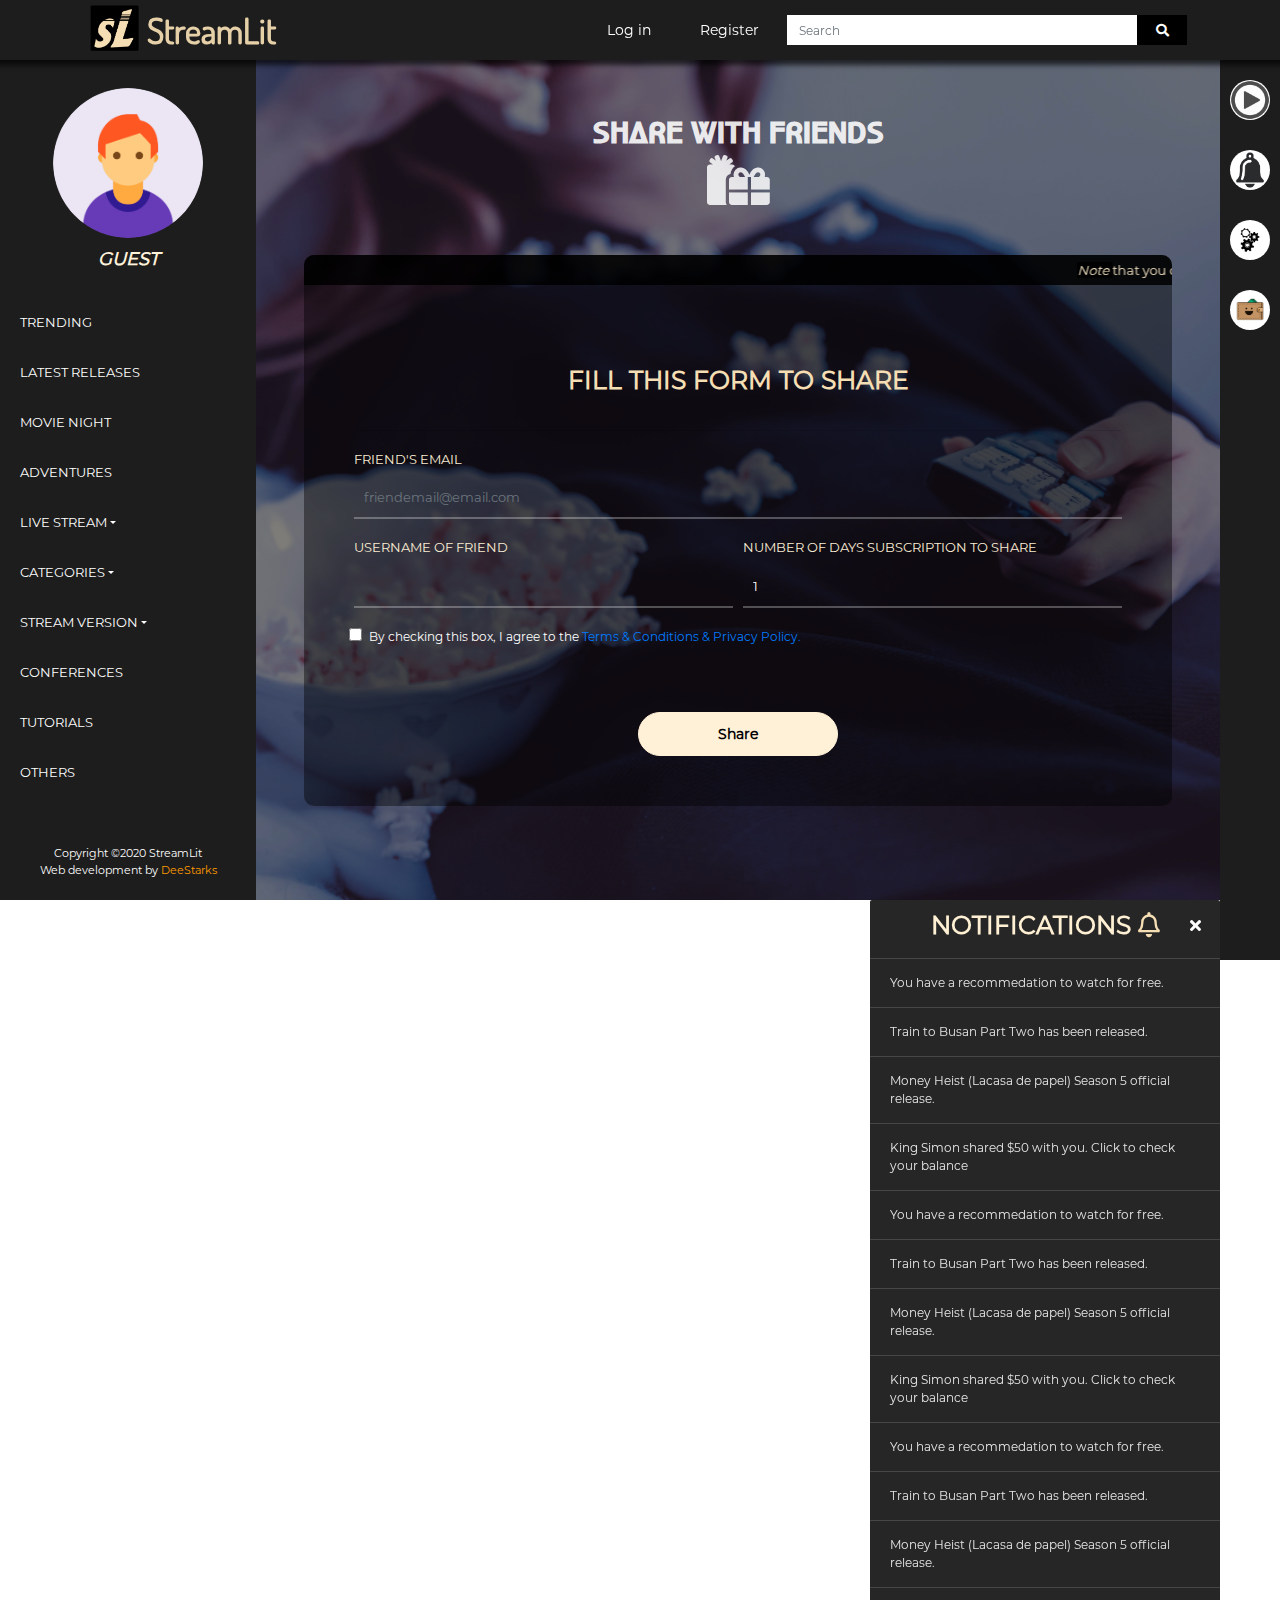
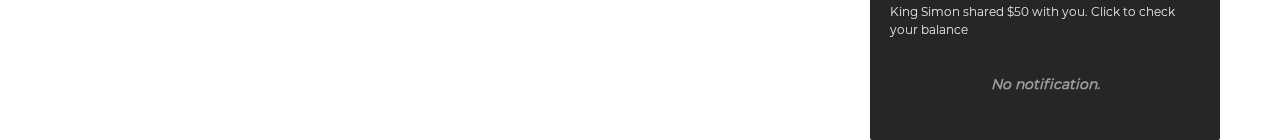
<file: share.html>
<!DOCTYPE html>
<html lang="en">
<head>
    <meta charset="UTF-8">
    <meta name="viewport" content="width=device-width, initial-scale=1.0">
    <link rel="stylesheet" href="css/style.css">
    <link rel="shortcut icon" href="images/logo.png" type="image/x-icon">
    <link rel="stylesheet" href="css/bootstrap.min.css">
    <link rel="stylesheet" href="fontawesome/css/all.min.css">
    <title>Share | StreamLit</title>
</head>
<body>
    <nav class="navbar navbar-expand-lg navbar-light">
        <div class="container">
            <div class="brand">
                <a class="navbar-brand" href="index.html"><img src="images/logo.png" alt=""> StreamLit</a>
            </div>
            <div class="collapse navbar-collapse" id="navbarSupportedContent">
                <ul class="navbar-nav ml-auto mr-2">
                    <li class="nav-item">
                        <a class="nav-link" href="authin.html">Log in</a>
                    </li>
                    <li class="nav-item">
                        <a class="nav-link" href="authup.html">Register</a>
                    </li>
                </ul>
                <form class="form-inline my-2 my-lg-0">
                    <input class="form-control mr-sm-2" type="search" placeholder="Search" aria-label="Search">
                    <button class="btn btn-outline-success my-2 my-sm-0" type="submit"><i class="fas fa-search"></i></button>
                </form>
            </div>
            <div class="side_toggle ml-auto mr-2"><i class="fas fa-bars"></i></div>
        </div>
    </nav>
    <!-- <----- Left Sidebar --------->
    <div id="sidebar">
        <div class="wrapper d-flex align-items-stretch">
            <div class="sidebar">
                <div class="d-flex mt-2 justify-content-center">
                    <a href="profile.html" class="logo"><div class="sidebar_img" title="Profile" style="background-image: url(images/user1.png);"></div></a>
                </div>
                <div class="text-center mt-2 mb-4"><em><strong class="name_user">GUEST</strong></em></div>
                <ul class="list-unstyled components mb-5">
                    <li>
                        <a href="index.html">TRENDING</a>
                    </li>
                    <li>
                        <a href="#">LATEST RELEASES</a>
                    </li>
                    <li>
                        <a href="#">MOVIE NIGHT</a>
                    </li>
                    <li>
                        <a href="#">ADVENTURES</a>
                    </li>
                    <li>
                        <a href="#streamSubmenu" data-toggle="collapse" aria-expanded="false" class="dropdown-toggle">LIVE STREAM</a>
                        <ul class="collapse list-unstyled" id="streamSubmenu">
                            <li>
                                <a href="#">Channel 1</a>
                            </li>
                            <li>
                                <a href="#">Channel 2</a>
                            </li>
                            <li>
                                <a href="#">Channel 3</a>
                            </li>
                            <li>
                                <a href="#">Channel 4</a>
                            </li>
                            <li>
                                <a href="#">View all..</a>
                            </li>
                        </ul>
                    </li>
                    <li>
                    <a href="#categorySubmenu" data-toggle="collapse" aria-expanded="false" class="dropdown-toggle">CATEGORIES</a>
                        <ul class="collapse list-unstyled" id="categorySubmenu">
                            <li>
                                <a href="#">Hollywood</a>
                            </li>
                            <li>
                                <a href="#">Nollywood</a>
                            </li>
                            <li>
                                <a href="#">Bollywood</a>
                            </li>
                            <li>
                                <a href="#">Spanish</a>
                            </li>
                            <li>
                                <a href="#">Korean</a>
                            </li>
                            <li>
                                <a href="#">Turkish</a>
                            </li>
                            <li>
                                <a href="#">View all..</a>
                            </li>
                        </ul>
                    </li>
                    <li>
                        <a href="#versionSubmenu" data-toggle="collapse" aria-expanded="false" class="dropdown-toggle">STREAM VERSION</a>
                        <ul class="collapse list-unstyled" id="versionSubmenu">
                            <li>
                                <a href="#">Free Version</a>
                            </li>
                            <li>
                                <a href="#">Premium Version</a>
                            </li>
                            </li>
                        </ul>
                    </li>
                    <li>
                        <a href="#">CONFERENCES</a>
                    </li>
                    <li>
                        <a href="#">TUTORIALS</a>
                    </li>
                    <li>
                        <a href="#">OTHERS</a>
                    </li>
                </ul>
    
                <div class="sidebar_footer">
                    <p>Copyright &copy;2020 StreamLit</p>
                    <p>Web development by <a href="mailto:danielonoja246@gmail.com" target="_blank">DeeStarks</a></p>
                </div>
            </div>
        </div>
    </div>

    <!-- Right Sidebar -->
    <div class="rightbar">
        <a href="index.html"><div title="Recommendations" style="background-image: url(images/play.png);"></div></a>
        <a id="notification_icon"><div title="Notifications" style="background-image: url(images/bell.png);"></div></a>
        <a href="#" id="settings_icon"><div title="Settings" style="background-image: url(images/cogs.png);"></div></a>
        <a href="subscription.html" id="wallet_icon"><div title="Balance & Subscription" style="background-image: url(images/wallet.png);"></div></a>
    </div>
    <div class="notification_tray">
        <div class="top_notification">
            <h1>NOTIFICATIONS <i class="far fa-bell"></i></h1>
            <i class="fas fa-times close_notification"></i>
        </div>
        <div class="body_notification">
            <a href="#">You have a recommedation to watch for free.</a>
            <a href="#">Train to Busan Part Two has been released.</a>
            <a href="#">Money Heist (Lacasa de papel) Season 5 official release.</a>
            <a href="#">King Simon shared $50 with you. Click to check your balance</a>
            <a href="#">You have a recommedation to watch for free.</a>
            <a href="#">Train to Busan Part Two has been released.</a>
            <a href="#">Money Heist (Lacasa de papel) Season 5 official release.</a>
            <a href="#">King Simon shared $50 with you. Click to check your balance</a>
            <a href="#">You have a recommedation to watch for free.</a>
            <a href="#">Train to Busan Part Two has been released.</a>
            <a href="#">Money Heist (Lacasa de papel) Season 5 official release.</a>
            <a href="#">King Simon shared $50 with you. Click to check your balance</a>
            <p>No notification.</p>
        </div>
    </div>

    <!-- Open and close Side bar -->
    <div id="sideBar">
        <div id="closeSideNav">

        </div>
        <div id="openSideNav">
            <div id="sideNav">
                <div id="sideNavIcon">

                </div>
                <i class="fas fa-times"></i>
                <div class="wrapper">
                    <div class="sidenav">
                        <div class="sidenav_auth mt-4 px-2">
                            <form class="form-inline my-2 my-lg-0">
                                <input class="form-control mr-sm-2" type="search" placeholder="Search Movies" aria-label="Search">
                                <button class="btn btn-outline-success my-2 my-sm-0" type="submit"><i class="fas fa-search"></i></button>
                            </form>
                        </div>
                        <div class="d-flex mt-2 justify-content-center">
                            <a href="profile.html" class="logo"><div class="sidebar_img" id="sidenav_img" style="background-image: url(images/user1.png);"></div></a>
                        </div>
                        <div class="text-center mt-2 mb-4"><em><strong class="name_user" id="name_user">GUEST</strong></em></div>
                        <ul class="list-unstyled components mb-5">
                            <li>
                                <a href="index.html">TRENDING</a>
                            </li>
                            <li>
                                <a href="#">LATEST RELEASES</a>
                            </li>
                            <li>
                                <a href="#">MOVIE NIGHT</a>
                            </li>
                            <li>
                                <a href="#">ADVENTURES</a>
                            </li>
                            <li>
                                <a href="#streamSubmenu" data-toggle="collapse" aria-expanded="false" class="dropdown-toggle">LIVE STREAM</a>
                                <ul class="collapse list-unstyled" id="streamSubmenu">
                                    <li>
                                        <a href="#">Channel 1</a>
                                    </li>
                                    <li>
                                        <a href="#">Channel 2</a>
                                    </li>
                                    <li>
                                        <a href="#">Channel 3</a>
                                    </li>
                                    <li>
                                        <a href="#">Channel 4</a>
                                    </li>
                                    <li>
                                        <a href="#">View all..</a>
                                    </li>
                                </ul>
                            </li>
                            <li>
                            <a href="#categorySubmenu" data-toggle="collapse" aria-expanded="false" class="dropdown-toggle">CATEGORIES</a>
                                <ul class="collapse list-unstyled" id="categorySubmenu">
                                    <li>
                                        <a href="#">Hollywood</a>
                                    </li>
                                    <li>
                                        <a href="#">Nollywood</a>
                                    </li>
                                    <li>
                                        <a href="#">Bollywood</a>
                                    </li>
                                    <li>
                                        <a href="#">Spanish</a>
                                    </li>
                                    <li>
                                        <a href="#">Korean</a>
                                    </li>
                                    <li>
                                        <a href="#">Turkish</a>
                                    </li>
                                    <li>
                                        <a href="#">View all..</a>
                                    </li>
                                </ul>
                            </li>
                            <li>
                                <a href="#versionSubmenu" data-toggle="collapse" aria-expanded="false" class="dropdown-toggle">STREAM VERSION</a>
                                <ul class="collapse list-unstyled" id="versionSubmenu">
                                    <li>
                                        <a href="#">Free Version</a>
                                    </li>
                                    <li>
                                        <a href="#">Premium Version</a>
                                    </li>
                                    </li>
                                </ul>
                            </li>
                            <li>
                                <a href="#">CONFERENCES</a>
                            </li>
                            <li>
                                <a href="#">TUTORIALS</a>
                            </li>
                            <li>
                                <a href="#">OTHERS</a>
                            </li>
                        </ul>
            
                        <div class="sidenav_footer">
                            <p>Copyright &copy;2020 StreamLit</p>
                            <p>Web development by <a href="mailto:danielonoja246@gmail.com" target="_blank">DeeStarks</a></p>
                        </div>
                    </div>
                </div>
            </div>
        </div>
    </div>

    <!-- Page Content  -->
    <div class="page_outer">
        <div class="page_inner share_content">
            <div class="share_overlay">
                <div class="share_title">SHARE WITH FRIENDS</div>
                <div class="gift_icon">
                    <i class="fas fa-gifts"></i>
                </div>
                <div class="d-flex justify-content-center">
                    <form action="">
                        <div class="form_note">
                            <marquee scrollamount="10" behavior="" direction="" ><em>Note </em>that you can only share between one day and seven days, and the number of days shared would be deducted from your active subscription.</marquee>
                        </div>
                        <div class="main_form">
                            <p>FILL THIS FORM TO SHARE</p>
                            <hr>
                            <div class="form-group">
                                <label for="inputFriendMail4">Friend's email</label>
                                <input type="email" class="form-control" id="inputFriendMail4" placeholder="friendemail@email.com" required>
                            </div>
                            <div class="form-row">
                                <div class="form-group col-md-6">
                                    <label for="inputFriendName4">Username of Friend</label>
                                    <input type="text" class="form-control" id="inputFriendName4" required>
                                </div>
                                <div class="form-group col-md-6">
                                    <label for="inputShareAmt">Number of days subscription to share</label>
                                    <input type="number" class="form-control" id="inputShareAmt" value="1">
                                </div>
                                <div class="form-group w-100">
                                    <div class="form-check">
                                        <input class="form-check-input" type="checkbox" id="gridCheck">
                                        <label class="form-check-label check_terms" for="gridCheck">
                                            By checking this box, I agree to the <a href="#">Terms & Conditions & Privacy Policy.</a>
                                        </label>
                                    </div>
                                </div>
                                <div class="text-center mt-5 w-100">
                                    <button type="submit" class="btn btn-primary subscribe">Share</button>
                                </div>
                            </div>
                        </div>
                    </form>
                </div>
            </div>
        </div>
    </div>
    <script src="jq/jquery-3.5.1.min.js"></script>
    <script src="js/bootstrap.min.js"></script>
    <script src="js/main.js"></script>
</body>
</html>
</file>
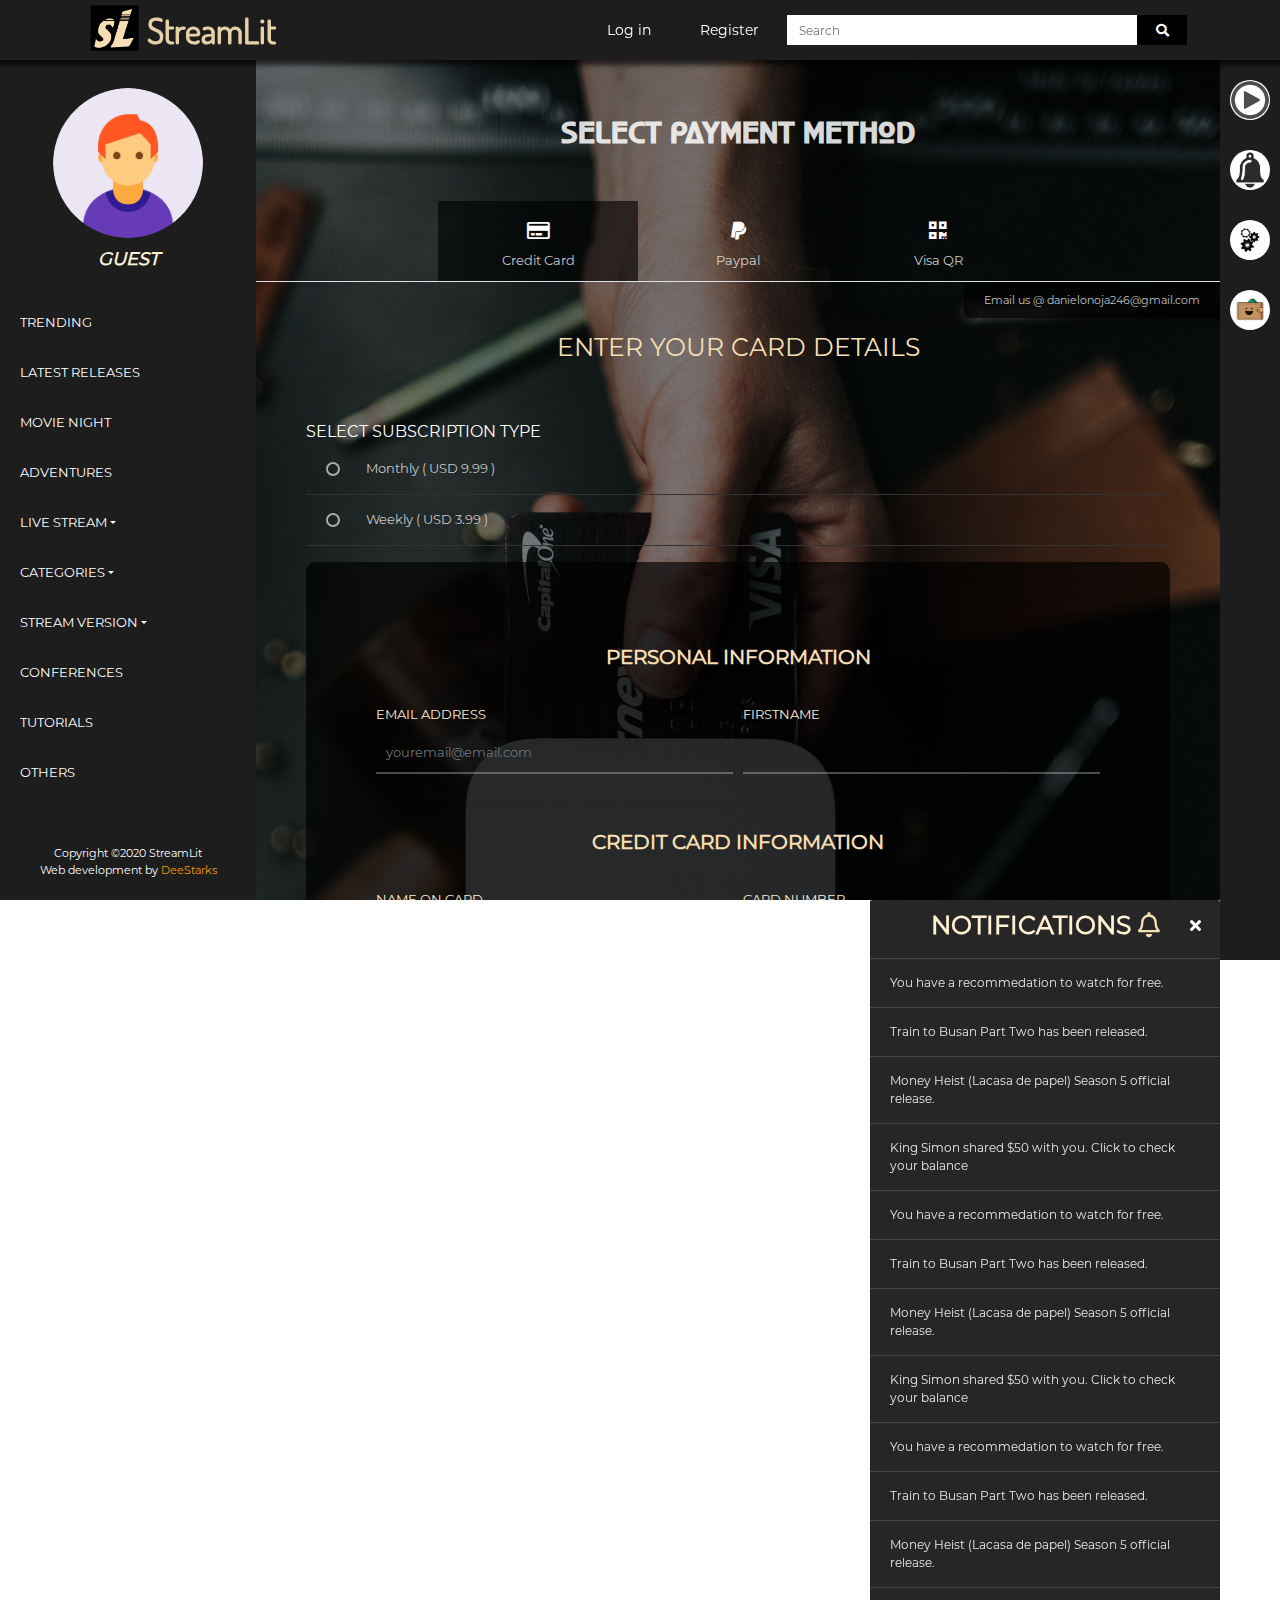
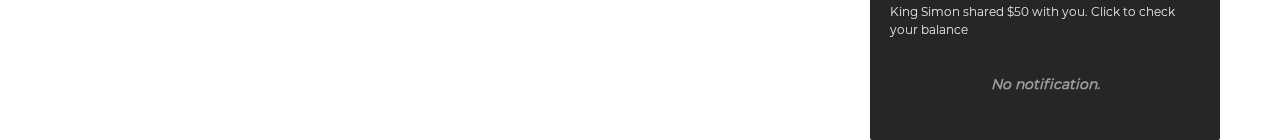
<file: subscription.html>
<!DOCTYPE html>
<html lang="en">
<head>
    <meta charset="UTF-8">
    <meta name="viewport" content="width=device-width, initial-scale=1.0">
    <link rel="stylesheet" href="css/style.css">
    <link rel="shortcut icon" href="images/logo.png" type="image/x-icon">
    <link rel="stylesheet" href="css/bootstrap.min.css">
    <link rel="stylesheet" href="fontawesome/css/all.min.css">
    <title>Subscription | StreamLit</title>
</head>
<body>
    <nav class="navbar navbar-expand-lg navbar-light">
        <div class="container">
            <div class="brand">
                <a class="navbar-brand" href="index.html"><img src="images/logo.png" alt=""> StreamLit</a>
            </div>
            <div class="collapse navbar-collapse" id="navbarSupportedContent">
                <ul class="navbar-nav ml-auto mr-2">
                    <li class="nav-item">
                        <a class="nav-link" href="authin.html">Log in</a>
                    </li>
                    <li class="nav-item">
                        <a class="nav-link" href="authup.html">Register</a>
                    </li>
                </ul>
                <form class="form-inline my-2 my-lg-0">
                    <input class="form-control mr-sm-2" type="search" placeholder="Search" aria-label="Search">
                    <button class="btn btn-outline-success my-2 my-sm-0" type="submit"><i class="fas fa-search"></i></button>
                </form>
            </div>
            <div class="side_toggle ml-auto mr-2"><i class="fas fa-bars"></i></div>
        </div>
    </nav>
    <!-- <----- Left Sidebar --------->
    <div id="sidebar">
        <div class="wrapper d-flex align-items-stretch">
            <div class="sidebar">
                <div class="d-flex mt-2 justify-content-center">
                    <a href="profile.html" class="logo"><div class="sidebar_img" title="Profile" style="background-image: url(images/user1.png);"></div></a>
                </div>
                <div class="text-center mt-2 mb-4"><em><strong class="name_user">GUEST</strong></em></div>
                <ul class="list-unstyled components mb-5">
                    <li>
                        <a href="index.html">TRENDING</a>
                    </li>
                    <li>
                        <a href="#">LATEST RELEASES</a>
                    </li>
                    <li>
                        <a href="#">MOVIE NIGHT</a>
                    </li>
                    <li>
                        <a href="#">ADVENTURES</a>
                    </li>
                    <li>
                        <a href="#streamSubmenu" data-toggle="collapse" aria-expanded="false" class="dropdown-toggle">LIVE STREAM</a>
                        <ul class="collapse list-unstyled" id="streamSubmenu">
                            <li>
                                <a href="#">Channel 1</a>
                            </li>
                            <li>
                                <a href="#">Channel 2</a>
                            </li>
                            <li>
                                <a href="#">Channel 3</a>
                            </li>
                            <li>
                                <a href="#">Channel 4</a>
                            </li>
                            <li>
                                <a href="#">View all..</a>
                            </li>
                        </ul>
                    </li>
                    <li>
                    <a href="#categorySubmenu" data-toggle="collapse" aria-expanded="false" class="dropdown-toggle">CATEGORIES</a>
                        <ul class="collapse list-unstyled" id="categorySubmenu">
                            <li>
                                <a href="#">Hollywood</a>
                            </li>
                            <li>
                                <a href="#">Nollywood</a>
                            </li>
                            <li>
                                <a href="#">Bollywood</a>
                            </li>
                            <li>
                                <a href="#">Spanish</a>
                            </li>
                            <li>
                                <a href="#">Korean</a>
                            </li>
                            <li>
                                <a href="#">Turkish</a>
                            </li>
                            <li>
                                <a href="#">View all..</a>
                            </li>
                        </ul>
                    </li>
                    <li>
                        <a href="#versionSubmenu" data-toggle="collapse" aria-expanded="false" class="dropdown-toggle">STREAM VERSION</a>
                        <ul class="collapse list-unstyled" id="versionSubmenu">
                            <li>
                                <a href="#">Free Version</a>
                            </li>
                            <li>
                                <a href="#">Premium Version</a>
                            </li>
                            </li>
                        </ul>
                    </li>
                    <li>
                        <a href="#">CONFERENCES</a>
                    </li>
                    <li>
                        <a href="#">TUTORIALS</a>
                    </li>
                    <li>
                        <a href="#">OTHERS</a>
                    </li>
                </ul>
    
                <div class="sidebar_footer">
                    <p>Copyright &copy;2020 StreamLit</p>
                    <p>Web development by <a href="mailto:danielonoja246@gmail.com" target="_blank">DeeStarks</a></p>
                </div>
            </div>
        </div>
    </div>

    <!-- Right Sidebar -->
    <div class="rightbar">
        <a href="index.html"><div title="Recommendations" style="background-image: url(images/play.png);"></div></a>
        <a id="notification_icon"><div title="Notifications" style="background-image: url(images/bell.png);"></div></a>
        <a href="#" id="settings_icon"><div title="Settings" style="background-image: url(images/cogs.png);"></div></a>
        <a href="subscription.html" id="wallet_icon"><div title="Balance & Subscription" style="background-image: url(images/wallet.png);"></div></a>
    </div>
    <div class="notification_tray">
        <div class="top_notification">
            <h1>NOTIFICATIONS <i class="far fa-bell"></i></h1>
            <i class="fas fa-times close_notification"></i>
        </div>
        <div class="body_notification">
            <a href="#">You have a recommedation to watch for free.</a>
            <a href="#">Train to Busan Part Two has been released.</a>
            <a href="#">Money Heist (Lacasa de papel) Season 5 official release.</a>
            <a href="#">King Simon shared $50 with you. Click to check your balance</a>
            <a href="#">You have a recommedation to watch for free.</a>
            <a href="#">Train to Busan Part Two has been released.</a>
            <a href="#">Money Heist (Lacasa de papel) Season 5 official release.</a>
            <a href="#">King Simon shared $50 with you. Click to check your balance</a>
            <a href="#">You have a recommedation to watch for free.</a>
            <a href="#">Train to Busan Part Two has been released.</a>
            <a href="#">Money Heist (Lacasa de papel) Season 5 official release.</a>
            <a href="#">King Simon shared $50 with you. Click to check your balance</a>
            <p>No notification.</p>
        </div>
    </div>

    <!-- Open and close Side bar -->
    <div id="sideBar">
        <div id="closeSideNav">

        </div>
        <div id="openSideNav">
            <div id="sideNav">
                <div id="sideNavIcon">

                </div>
                <i class="fas fa-times"></i>
                <div class="wrapper">
                    <div class="sidenav">
                        <div class="sidenav_auth mt-4 px-2">
                            <form class="form-inline my-2 my-lg-0">
                                <input class="form-control mr-sm-2" type="search" placeholder="Search Movies" aria-label="Search">
                                <button class="btn btn-outline-success my-2 my-sm-0" type="submit"><i class="fas fa-search"></i></button>
                            </form>
                        </div>
                        <div class="d-flex mt-2 justify-content-center">
                            <a href="profile.html" class="logo"><div class="sidebar_img" title="Profile" id="sidenav_img" style="background-image: url(images/user1.png);"></div></a>
                        </div>
                        <div class="text-center mt-2 mb-4"><em><strong class="name_user" id="name_user">GUEST</strong></em></div>
                        <ul class="list-unstyled components mb-5">
                            <li>
                                <a href="index.html">TRENDING</a>
                            </li>
                            <li>
                                <a href="#">LATEST RELEASES</a>
                            </li>
                            <li>
                                <a href="#">MOVIE NIGHT</a>
                            </li>
                            <li>
                                <a href="#">ADVENTURES</a>
                            </li>
                            <li>
                                <a href="#streamSubmenu" data-toggle="collapse" aria-expanded="false" class="dropdown-toggle">LIVE STREAM</a>
                                <ul class="collapse list-unstyled" id="streamSubmenu">
                                    <li>
                                        <a href="#">Channel 1</a>
                                    </li>
                                    <li>
                                        <a href="#">Channel 2</a>
                                    </li>
                                    <li>
                                        <a href="#">Channel 3</a>
                                    </li>
                                    <li>
                                        <a href="#">Channel 4</a>
                                    </li>
                                    <li>
                                        <a href="#">View all..</a>
                                    </li>
                                </ul>
                            </li>
                            <li>
                            <a href="#categorySubmenu" data-toggle="collapse" aria-expanded="false" class="dropdown-toggle">CATEGORIES</a>
                                <ul class="collapse list-unstyled" id="categorySubmenu">
                                    <li>
                                        <a href="#">Hollywood</a>
                                    </li>
                                    <li>
                                        <a href="#">Nollywood</a>
                                    </li>
                                    <li>
                                        <a href="#">Bollywood</a>
                                    </li>
                                    <li>
                                        <a href="#">Spanish</a>
                                    </li>
                                    <li>
                                        <a href="#">Korean</a>
                                    </li>
                                    <li>
                                        <a href="#">Turkish</a>
                                    </li>
                                    <li>
                                        <a href="#">View all..</a>
                                    </li>
                                </ul>
                            </li>
                            <li>
                                <a href="#versionSubmenu" data-toggle="collapse" aria-expanded="false" class="dropdown-toggle">STREAM VERSION</a>
                                <ul class="collapse list-unstyled" id="versionSubmenu">
                                    <li>
                                        <a href="#">Free Version</a>
                                    </li>
                                    <li>
                                        <a href="#">Premium Version</a>
                                    </li>
                                    </li>
                                </ul>
                            </li>
                            <li>
                                <a href="#">CONFERENCES</a>
                            </li>
                            <li>
                                <a href="#">TUTORIALS</a>
                            </li>
                            <li>
                                <a href="#">OTHERS</a>
                            </li>
                        </ul>
            
                        <div class="sidenav_footer">
                            <p>Copyright &copy;2020 StreamLit</p>
                            <p>Web development by <a href="mailto:danielonoja246@gmail.com" target="_blank">DeeStarks</a></p>
                        </div>
                    </div>
                </div>
            </div>
        </div>
    </div>

    <!-- Page Content  -->
    <div class="page_outer">
        <div class="page_inner">
            <div class="payment_form">
                <div class="payment_overlay">
                    <div class="text-center payment_header">SELECT PAYMENT METHOD</div>
                    <ul class="nav nav-tabs d-flex justify-content-center pt-3">
                        <li><a data-toggle="tab" href="#credit_card" class="active">
                            <div><i class="far fa-credit-card"></i></div>
                            <div>Credit Card</div>
                        </a></li>
                        <li><a data-toggle="tab" href="#paypal">
                            <div><i class="fab fa-paypal"></i></div>
                            <div>Paypal</div></a></li>
                        <li><a data-toggle="tab" href="#qr">
                            <div><i class="fas fa-qrcode"></i></div>
                            <div>Visa QR</div></a></li>
                    </ul>
                      
                    <div class="tab-content">
                        <div id="credit_card" class="tab-pane fade-in active">
                            <div class="payment_mail"><a href="mailto:danielonoja246@gmail.com">Email us @ danielonoja246@gmail.com</a></div>
                            <h3>Enter your card details</h3>
                            <!-- Group of material radios -->
                            <div class="sub_type">Select subscription type</div>
                            <ul>
                                <li>
                                    <input type="radio" id="f-option" name="selector">
                                    <label for="f-option">Monthly ( USD 9.99 )</label>
                                    <div class="check"></div>
                                </li>
                                <li>
                                    <input type="radio" id="s-option" name="selector">
                                    <label for="s-option">Weekly ( USD 3.99 )</label>
                                    <div class="check"><div class="inside"></div></div>
                                </li>
                            </ul>
                            <form>
                                <div class="container">
                                    <p>PERSONAL INFORMATION</p>
                                    <div class="form-row">
                                        <div class="form-group col-md-6">
                                            <label for="inputEmail4">Email Address</label>
                                            <input type="email" class="form-control" id="inputEmail4" placeholder="youremail@email.com" required>
                                        </div>
                                        <div class="form-group col-md-6">
                                            <label for="inputFirstName4">Firstname</label>
                                            <input type="text" class="form-control" id="inputFirstName4" required>
                                        </div>
                                    </div>
                                    <hr>
                                    <p>CREDIT CARD INFORMATION</p>
                                    <div class="form-row">
                                        <div class="form-group col-md-6">
                                            <label for="inpuCardName4">Name on card</label>
                                            <input type="text" class="form-control" id="inpuCardName4" required>
                                        </div>
                                        <div class="form-group col-md-6">
                                            <label for="inputCardNo4">Card Number</label>
                                            <input type="text" class="form-control" id="inputCardNo4" placeholder="0000-0000-0000-0000" required>
                                        </div>
                                    </div>
                                    <div class="form-row">
                                        <div class="form-group col-md-3">
                                            <label for="inputExDay">Expiry Date</label>
                                            <input type="number" class="form-control" id="inputExDay" value="1">
                                        </div>
                                        <div class="form-group col-md-3">
                                            <label for="inputExMon">Expiry Month</label>
                                            <input type="number" class="form-control" id="inputExMon" value="2020">
                                        </div>
                                        <div class="form-group col-md-6">
                                            <label for="inputCVVNo4">CVV Number</label>
                                            <input type="text" class="form-control" id="inputCVVNo4" placeholder="---" required>
                                        </div>
                                        <div class="form-group w-100">
                                        <div class="form-check">
                                            <input class="form-check-input" type="checkbox" id="gridCheck">
                                            <label class="form-check-label check_terms" for="gridCheck">
                                                By checking this box, I agree to the <a href="#">Terms & Conditions & Privacy Policy.</a>
                                            </label>
                                        </div>
                                        </div>
                                        <div class="text-center mt-5 w-100">
                                            <button type="submit" class="btn btn-primary subscribe">Make Payment</button>
                                        </div>
                                    </div>
                                </div>
                            </form>
                        </div>
                        <div id="paypal" class="tab-pane fade">
                            <div class="payment_mail"><a href="mailto:danielonoja246@gmail.com">Email us @ danielonoja246@gmail.com</a></div>
                            <h3>Subscribe with PayPal</h3>
                            <!-- Group of material radios -->
                            <div class="sub_type">Select subscription type</div>
                            <ul>
                                <li>
                                    <input type="radio" id="f-option2" name="selector2">
                                    <label for="f-option2">Monthly ( USD 9.99 )</label>
                                    <div class="check"></div>
                                </li>
                                <li>
                                    <input type="radio" id="s-option2" name="selector2">
                                    <label for="s-option2">Weekly ( USD 3.99 )</label>
                                    <div class="check"><div class="inside"></div></div>
                                </li>
                            </ul>
                            <form action="https://www.paypal.com/cgi-bin/webscr" method="post">
                                <div class="container">
                                    <p>PERSONAL INFORMATION</p>
                                    <div class="form-row">
                                        <div class="form-group col-md-6">
                                            <label for="inputEmail4">Email Address</label>
                                            <input type="email" class="form-control" id="inputEmail4" placeholder="youremail@gmail.com" required>
                                        </div>
                                        <div class="form-group col-md-6">
                                            <label for="inputFirstName4">Firstname</label>
                                            <input type="text" class="form-control" id="inputFirstName4" required>
                                        </div>
                                    </div>
                                    <hr>
                                    <p>PAYPAL INFORMATION</p>
                                    <div class="form-row">
                                        <div class="form-group col-md-12">
                                            <label for="inputPaypal4">Paypal Email ID</label>
                                            <input type="email" class="form-control" id="inputPaypal4" placeholder="yourpaypalemail@email.com" required>
                                        </div>
                                        <div class="text-center mt-5 w-100">
                                            <button type="submit" class="btn btn-primary subscribe">Proceed to Paypal</button>
                                        </div>
                                    </div>
                                </div>
                            </form> 
                        </div>
                        <div id="qr" class="tab-pane fade">
                            <div class="payment_mail"><a href="mailto:danielonoja246@gmail.com">Email us @ danielonoja246@gmail.com</a></div>
                            <h3>Scan the QR to Subscribe</h3>
                            <!-- Group of material radios -->
                            <div class="sub_type">Select subscription type</div>
                            <ul>
                                <li>
                                    <input type="radio" id="f-option3" name="selector3">
                                    <label for="f-option3">Monthly ( USD 9.99 )</label>
                                    <div class="check"></div>
                                </li>
                                <li>
                                    <input type="radio" id="s-option3" name="selector3">
                                    <label for="s-option3">Weekly ( USD 3.99 )</label>
                                    <div class="check"><div class="inside"></div></div>
                                </li>
                              </ul>
                            <div class="d-flex justify-content-center">
                                <img src="images/qrcode.png" alt="">
                            </div>
                        </div>
                    </div>
                </div>
            </div>
        </div>
    </div>
    <script src="jq/jquery-3.5.1.min.js"></script>
    <script src="js/bootstrap.min.js"></script>
    <script src="js/main.js"></script>
</body>
</html>
</file>
<file: css/style.css>
*{
    margin: 0;
    padding: 0;
    box-sizing: border-box !important;
    font-family: Montserrat;
    color: white;
}

html{
    scroll-behavior: smooth;
}

body{
    overflow: hidden;
    /* background-color: var(--light); */
    max-width: 100vw;
}

:root {
    --blue: #003cff;
    --dark-blue:rgb(4, 4, 20);
    --red: #e2041a;
    --wheat: wheat;
    --gray: #6c757d;
    --gray-dark: #343a40;
    --primary: #007bff;
    --secondary: #6c757d;
    --light: #e2e2e2;
    --white: #ffffff;
    --dark: #141618;
}

@font-face {
    font-family: Montserrat;
    src: url("../fonts/Montserrat.otf");
}

@font-face {
    font-family: AcariSans;
    src: url("../fonts/AcariSans.ttf");
}

@font-face {
    font-family: Wow;
    src: url("../fonts/World-of-waters.ttf");
}

@font-face {
    font-family: Dosis;
    src: url("../fonts/Dosis-Regular.otf");
}

nav{
    margin: 0 !important;
    padding: 0 !important;
    height: 60px !important;
    background-color: rgb(29, 29, 29) !important;
    box-shadow: 0px 0px 5px 5px rgba(0, 0, 0, 0.658);
    z-index: 20 !important;
}

.navbar-brand{
    margin: 5px 5px !important;
    padding: 0 !important;
    color: #e6d0a8 !important;
    font-family: Dosis;
    font-size: 35px !important;
    font-weight: bold;
}

.navbar-brand img{
    width: 50px;
    margin-top: -15px !important;
}

@media(max-width: 992px){
    nav{
        display: flex;
        width: 100%;
    }
    .navbar-brand{
        justify-content: center;
    }
}

.navbar-nav li a{
    display: block;
    width: 100px;
    text-align: center;
    line-height: 60px !important;
    color: white !important;
    font-size: 14px;
    transition: 200ms;
}

.navbar-nav li a:hover{
    color: wheat !important;
}

.navbar form input, .navbar form button{
    margin: 0 !important;
    border-radius: 0 !important;
    box-shadow: none !important;
}

.navbar form input{
    /* border-radius: 2px 0px 0px 2px !important; */
    border: 0 !important;
    height: 30px !important;
    width: 350px !important;
    font-size: 12px;
    border: 0 !important;
}

.navbar form button{
    /* border-radius: 0px 2px 2px 0px !important; */
    height: 30px !important;
    background-color: black;
    width: 50px;
    border: 0 !important;
    padding: 0 !important;
}

.navbar form button:hover{
    background-color: black !important;
}

.navbar form button i{
    font-size: 13px;
    transition: 200ms;
}

.navbar form button i:hover{
    color: rgb(158, 158, 158) !important;
}

.side_toggle .fa-bars{
    width: 50px;
    line-height: 30px;
    color: rgba(255, 255, 255, 0.897);
    border: 2px solid rgba(255, 255, 255, 0.185);
    font-size: 20px;
    text-align: center;
    border-radius: 2px;
    cursor: pointer;
    transition: 200ms;
    display: none;
}

.side_toggle .fa-bars:hover{
    background-color: black;
}

@media(max-width: 991px){
    .side_toggle .fa-bars{
        display: block;
    }
}

/* .user_nav{
    width: 60px;
    height: 35px;
    border: 2px solid rgba(255, 255, 255, 0.39);
    border-radius: 50px;
    padding: 0 !important;
    margin-left: 20px;
    cursor: pointer;
    transition: 200ms;
}

.user_nav:hover{
    background-color: black;
}

.user_nav .fa-user{
    color: white;
    width: 31px;
    line-height: 31px;
    background-color: black;
    text-align: center;
    margin: 0 !important;
    border-radius: 50%;
}

.user_nav .fa-chevron-down{
    font-size: 13px;
    line-height: 31px;
    border-left: 1px solid rgba(255, 255, 255, 0.288);
    margin-left: 2px !important;
    width: 20px;
    text-align: center;
} */

#sidebar{
    top: 0;
    height: 100vh;
    position: fixed;
    overflow: hidden;
    z-index: 7;
}

.sidebar{
    padding-top: 80px !important;
    width: 20%;
    height: 100%;
    position: fixed;
    background-color: rgb(29, 29, 29) !important;
    overflow-x: hidden;
    overflow-y: scroll;
    font-size: 13px !important;
    padding: 20px 0px;
    left: 0;
}

@media(max-width: 992px){
    .sidebar{
        left: -20%;
    }
}

@media(max-width: 570px){
    .sidebar{
        left: -100%;
        width: calc(100% - 60px);
    }
}

.sidebar::-webkit-scrollbar{
    width: 10px;
}

.sidebar::-webkit-scrollbar-track{
    background-color: rgb(78, 78, 78);
}

.sidebar::-webkit-scrollbar-thumb{
    background-color: rgb(14, 14, 14);
}

.sidebar_auth{
    padding: 10px 5px;
    display: none;
}

@media(max-width: 991px){
    .sidebar_auth{
        display: block;
    }
}

.sidebar_img{
    background-repeat: no-repeat;
    background-size: cover;
    background-position: center center !important;
    width: 150px !important;
    height: 150px !important;
    border-radius: 50% !important;
}

.name_user{
    font-size: 18px;
    color: rgb(255, 242, 218);
}

.sidebar ul li a{
    display: block;
    width: 100%;
    line-height: 50px;
    color: white;
    margin: 0 !important;
    padding: 0px 20px;
    transition: 200ms;
}

.sidebar ul li a:hover{
    background-color: rgba(0, 0, 0, 0.863);
    text-decoration: none;
}

.sidebar ul li .active{
    background-color: rgba(0, 0, 0, 0.411);
}

.sidebar ul li ul{
    margin-left: 30px !important;
    width: 100%;
    border-top: 2px solid rgba(255, 255, 255, 0.226);
    border-bottom: 2px solid rgba(255, 255, 255, 0.226);
    border-left: 2px solid rgba(255, 255, 255, 0.226);
}

.sidebar_footer p{
    font-size: 11px;
    text-align: center;
    margin: 0 !important;
}

.sidebar_footer p a{
    color: rgb(255, 153, 0);
    transition: 200ms;
}

.sidebar_footer p a:hover{
    color: wheat;
    text-decoration: none;
}

.rightbar{
    width: 60px;
    height: 100%;
    background-color: rgb(29, 29, 29) !important;
    position: fixed;
    right: 0;
    z-index: 8;
}

.rightbar a div{
    margin: 20px 10px 30px 10px;
    width: 40px;
    height: 40px;
    border-radius: 50%;
    display: block;
    background-repeat: no-repeat;
    background-size: cover;
    background-position: center center !important;
    background-color: white;
    transition: 200ms;
}

.rightbar div:hover{
    transform: scale(1.1);
}

#notification_icon{
    cursor: pointer;
}

.notification_tray{
    z-index: 19 !important;
    position: absolute;
    width: 350px;
    height: calc(100% - 60px);
    top: 100vh;
    right: 60px;
    background-color: rgba(27, 27, 27, 0.952);
    border-radius: 2px;
    overflow: hidden;
    transition: 500ms;
}

@media(max-width: 440px){
    .notification_tray{
        width: calc(100% - 60px);
    }
}

.top_notification{
    position: relative;
    width: 100%;
}

.notification_tray h1{
    text-align: center;
    font-weight: bold !important;
    font-size: 25px;
    text-transform: uppercase;
    color: rgb(255, 240, 212);
    line-height: 50px;
}

.notification_tray h1 i{
    color: wheat;
}

.notification_tray .fa-times{
    position: absolute;
    top: 10px;
    right: 10px;
    cursor: pointer;
    width: 30px;
    line-height: 30px;
    text-align: center;
    background-color: transparent;
    border-radius: 50%;
    transition: 200ms;
}

.notification_tray .fa-times:hover{
    background-color: black;
}

.body_notification{
    overflow-y: scroll;
    height: calc(100% - 50px);
}

.body_notification::-webkit-scrollbar{
    width: 10px;
    z-index: 7 !important;
}

.body_notification::-webkit-scrollbar-track{
    background-color: rgb(78, 78, 78);
}

.body_notification::-webkit-scrollbar-thumb{
    background-color:rgb(14, 14, 14);
}

.notification_tray a{
    color: rgba(255, 255, 255, 0.89);
    font-size: 12px;
    display: block;
    padding: 15px 20px;
    border-top: 1px solid rgba(255, 255, 255, 0.144);
    transition: 200ms;
}

.notification_tray a:hover{
    text-decoration: none;
    background-color: rgba(0, 0, 0, 0.671);
    color: white;
}

.notification_tray p{
    padding: 20px;
    text-align: center;
    font-style: italic;
    font-weight: 600;
    color: rgba(255, 255, 255, 0.548);
    font-size: 14px;
}

.page_outer{
    width: 80%;
    position: fixed;
    left: 20%;
    padding-right: 60px;
    overflow: hidden;
}

@media(max-width: 992px){
    .page_outer{
        width: 100%;
        left: 0;
    }
}

.page_inner{
    background-color: rgb(37, 37, 37);
    width: 100%;
    height: calc(100vh - 60px);
    overflow-y: scroll;
    overflow-x: hidden;
}

.page_inner::-webkit-scrollbar{
    width: 10px;
    z-index: 7 !important;
}

.page_inner::-webkit-scrollbar-track{
    background-color: rgb(78, 78, 78);
}

.page_inner::-webkit-scrollbar-thumb{
    background-color: rgb(14, 14, 14);
}

.page_inner .page_background{
    width: 100%;
    background-position: center center !important;
    background-repeat: no-repeat;
    background-size: cover;
    position: relative;
}

.background_overlay{
    position: absolute;
    width: 100%;
    height: 100%;
    background: linear-gradient(180deg, transparent, transparent, rgba(44, 44, 44, 0.623), rgb(37, 37, 37));
}

.page_inner .container{
    padding: 10px 70px;
    z-index: 7 !important;
    position: relative;
}

.background-title{
    font-size: 70px;
    line-height: 50px;
    color: rgb(195, 0, 0);
    font-family: Wow !important;
}

.background-title2{
    font-size: 30px;
    color: rgb(195, 0, 0);
    font-family: Wow !important;
    letter-spacing: 7px;
}

@media(max-width: 850px){
    .page_inner .container{
        padding: 10px 5px;
    }

    .page_inner h2{
        font-size: 25px;
    }
    .background-title{
        font-size: 50px;
    }
    .background-title2{
        font-size: 25px;
    }
}

@media(max-width: 400px){
    .page_inner .container{
        padding: 10px 5px;
    }

    .page_inner h2{
        font-size: 25px;
    }
    .background-title{
        font-size: 40px;
        line-height: 30px;
    }
    .background-title2{
        font-size: 20px;
    }
}

.page_inner p{
    font-size: 14px;
    margin-top: 20px;
}

.page_inner .watch_button button{
    background-color: rgb(195, 0, 0) !important;
    font-size: 15px;
    border: 0 !important;
    outline: none !important;
    padding: 10px 0;
}

.main-content{
    color: white !important;
    z-index: 6 !important;
}

.trending{
    text-align: center;
    margin: 10px 0px;
    color: wheat;
    padding: 10px 0px;
    font-weight: bold;
    font-size: 40px;
    letter-spacing: 5px;
    border-top: 1px solid rgba(245, 222, 179, 0.329);
    border-bottom: 1px solid rgba(245, 222, 179, 0.329);
}

.home_row{
    position: relative;
    z-index: 1;
    display: flex;
    justify-content: center;
    width: 100%;
}

.home_row_img{
    width: 100%;
    padding-bottom: 50px;
}

#home_row_img{
    border-radius: 2px;
    background-color: rgba(255, 255, 255, 0.075);
    position: relative;
    width: 23%;
    margin: 1%;
    padding: 10px;
    padding-bottom: 30px !important;
    float: left;
    box-shadow: 0px 10px 27px -9px rgb(0, 0, 0);
    transition: 200ms;
}

#home_row_img:hover{
    transform: scale(1.02);
}

@media(max-width:1130px){
    #home_row_img{
        width: 46%;
        margin: 2%;
    }
}

@media(max-width:640px){
    #home_row_img{
        width: 100%;
        margin: 0 0 50px 0px;
    }
}

#home_row_img img{
    position: relative;
    width: 100%;
}

#home_row_img h3{
    text-align: center;
    font-size: 15px;
    font-weight: 700;
    color: rgb(255, 255, 255);
}

#home_row_img div{
    font-size: 12px;
}

#home_row_img div em{
    color: wheat;
}

#home_row_img .text-danger{
    position: absolute;
    overflow: hidden;
    bottom: 5px;
    right: 5px;
    font-weight: bold;
}

/* <------- Open and Close bar ----------> */
#sideBar{
    width: 100%;
    position: fixed;
    height: 100%;
    overflow: hidden;
    z-index: 20;
    top: 0;
    visibility: hidden;
    background-color: rgba(0, 0, 0, 0.5);
}

#closeSideNav{
    width: 100vw;
    height: 100vh;
    position: relative;
    z-index: 10;
    transition:1000ms;
    width: 100%;
}

#openSideNav{
    width: 40%;
    height: 100vh;
    overflow: hidden;
    z-index: 18;
    overflow-y: scroll;
    background-color: rgb(24, 24, 24);
    position: absolute;
    right: -40%;
    top: 0;
    transition: 500ms;
}

#openSideNav::-webkit-scrollbar{
    width: 10px;
}

#openSideNav::-webkit-scrollbar-track{
    background-color: rgb(78, 78, 78);
}

#openSideNav::-webkit-scrollbar-thumb{
    background-color: rgb(14, 14, 14);
}

@media (max-width:890px){
    #closeSideNav{
        width: 50%;
    }
    #openSideNav{
        width: 50%;
    }
}

@media (max-width:700px){
    #closeSideNav{
        width: 40%;
    }
    #openSideNav{
        width: 60%;
    }
}

@media (max-width:590px){
    #closeSideNav{
        width: 30%;
    }
    #openSideNav{
        width: 70%;
    }
}

@media (max-width:510px){
    #closeSideNav{
        width: 0;
    }
    #openSideNav{
        width: 100%;
    }
}

#sideNav{
    padding: 80px 0px 50px 0px;
    position: relative;
}

#sideNavIcon{
    width: 100%;
    top: 0;
    position: fixed;
    z-index: 19;
    background: rgb(26, 26, 26);
    height: 60px;
    box-shadow: 0px 0px 5px 2px black;
}

#sideNav .fa-times{
    font-size: 20px;
    line-height: 60px;
    width: 50px;
    text-align: center;
    position: fixed;
    color: var(--white);
    right: 30px;
    z-index: 9999;
    top: 0;
    cursor: pointer;
    transition: 200ms;
}

#sideNav .fa-times:hover{
    transform: scale(1.4);
}

#sidenav .wrapper{
    width: 100%;
}

.sidenav_auth form input, .sidenav_auth form button{
    margin: 0 !important;
    border-radius: 0 !important;
    box-shadow: none !important;
}

.sidenav_auth form input{
    border-radius: 5px 0px 0px 5px !important;
    border: 0 !important;
    height: 35px !important;
    width: 85% !important;
    font-size: 13px;
}

.sidenav_auth form button{
    border-radius: 0px 5px 5px 0px !important;
    height: 35px !important;
    width: 15%;
    text-align: center;
    background-color: black;
    border: 0 !important;
}

.sidenav_auth form button:hover{
    background-color: rgba(255, 255, 255, 0.014) !important;
}    

.sidenav_img{
    background-repeat: no-repeat;
    background-size: cover;
    background-position: center center !important;
    width: 150px !important;
    height: 150px !important;
    border-radius: 50% !important;
}

.sidenav ul li a{
    display: block;
    width: 100%;
    line-height: 50px;
    color: white;
    margin: 0 !important;
    padding: 0px 20px;
    transition: 200ms;
    font-size: 14px;
}

.sidenav ul li a:hover{
    background-color: rgba(0, 0, 0, 0.863);
    text-decoration: none;
}

.sidenav ul li .active{
    background-color: rgba(0, 0, 0, 0.411);
}

.sidenav ul li ul{
    margin-left: 30px !important;
    width: 100%;
    border-top: 2px solid rgba(255, 255, 255, 0.226);
    border-bottom: 2px solid rgba(255, 255, 255, 0.226);
    border-left: 2px solid rgba(255, 255, 255, 0.226);
}

.sidenav_footer p{
    font-size: 12px;
    text-align: center;
    margin: 0 !important;
}

.sidenav_footer p a{
    color: rgb(255, 153, 0);
    transition: 200ms;
}

.sidenav_footer p a:hover{
    color: wheat;
    text-decoration: none;
}

/* <-------- Sign in Page -------> */
.login100-form input {
	outline: none;
    border: none;
    font-size: 13px !important;
}

.login100-form input:focus {
  border-color: transparent !important;
}

.login100-form-btn {
	outline: none !important;
	border: none;
	background: transparent;
}

.login100-form-btn:hover {
	cursor: pointer;
}

.limiter {
  width: 100%;
  margin: 0 auto;
  height: 100vh;
  overflow-y: scroll;
}

.limiter::-webkit-scrollbar{
    width: 15px;
}

.limiter::-webkit-scrollbar-track{
    background-color: rgb(78, 78, 78);
}

.limiter::-webkit-scrollbar-thumb{
    background-color: rgb(14, 14, 14);
}

.container-login100 {
  width: 100%;  
  min-height: 100vh;
  display: flex;
  flex-wrap: wrap;
  justify-content: center;
  align-items: center;
  padding: 15px;
  background: rgb(58, 58, 58);
}

.wrap-login100 {
  width: 960px;
  background: rgb(32, 32, 32);
  border-radius: 10px;
  overflow: hidden;
  display: flex;
  flex-wrap: wrap;
  justify-content: space-between;
  margin-top: 50px;
  padding: 60px 130px 110px 130px;
}

.login100-pic {
  width: 316px;
}

.authup_pic{
    padding-top: 80px;
}

.login100-pic img {
  max-width: 100%;
}

.login100-form {
  width: 290px;
}

.login100-form-title {
  font-family: Wow;
  font-size: 30px;
  color: #ffffff;
  line-height: 1.2;
  text-align: center;
  width: 100%;
  display: block;
  padding-bottom: 54px;
}

.wrap-input100 {
  position: relative;
  width: 100%;
  z-index: 1;
  margin-bottom: 10px;
}

.wrap-input100 i{
    color: rgba(0, 0, 0, 0.582);
}

.input100 {
  font-family: Montserrat;
  font-size: 15px;
  line-height: 1.5;
  color: #666666;
  display: block;
  width: 100%;
  background: #e6e6e6;
  height: 50px;
  border-radius: 25px;
  padding: 0 30px 0 68px;
}

.symbol-input100 {
  font-size: 15px;
  display: flex;
  align-items: center;
  position: absolute;
  border-radius: 25px;
  bottom: 0;
  left: 0;
  width: 100%;
  height: 100%;
  padding-left: 35px;
  pointer-events: none;
  transition: all 0.4s;
}

.input100:focus + .focus-input100 + .symbol-input100 {
  padding-left: 28px;
}

.container-login100-form-btn {
  width: 100%;
  display: flex;
  flex-wrap: wrap;
  justify-content: center;
  padding-top: 20px;
}

.login100-form-btn {
  font-family: Montserrat;
  font-size: 15px;
  font-weight: bold;
  line-height: 1.5;
  color: rgb(0, 0, 0);
  text-transform: uppercase;
  width: 100%;
  height: 50px;
  border-radius: 25px;
  background: rgb(255, 228, 181);
  display: flex;
  justify-content: center;
  align-items: center;
  padding: 0 25px;
  transition: all 0.2s;
}

.login100-form-btn:hover {
  background: rgba(255, 207, 119, 0.822);
}

@media (max-width: 992px) {
  .wrap-login100 {
    padding: 177px 90px 33px 85px;
  }

  .login100-pic {
    width: 35%;
  }

  .login100-form {
    width: 50%;
  }
}

@media (max-width: 768px) {
  .wrap-login100 {
    padding: 100px 80px 33px 80px;
  }

  .login100-pic {
    display: none;
  }

  .login100-form {
    width: 100%;
  }
}

@media (max-width: 576px) {
  .wrap-login100 {
    padding: 100px 15px 33px 15px;
  }
}

.txt1 {
  font-family: Montserrat;
  font-size: 13px;
  line-height: 1.5;
  color: #dfdfdf;
}

.txt2 {
  font-family: Montserrat;
  font-size: 13px;
  line-height: 1.5;
  color: #868686;
  transition: 200ms;
}

.txt2:hover{
    color: rgb(192, 175, 145);
    text-decoration: none;
}

#profile, #edit{
    background-color: transparent !important;
}

.profile_cover{
    width: 100%;
    position: relative;
    /* cursor: pointer; */
    height: 40vh;
    background-size: cover;
    background-repeat: no-repeat;
    background-position: center center !important;
    transition: 200ms;
}

/* .profile_cover:hover{
    opacity: 0.9;
} */

.cover_change{
    width: 200px;
    line-height: 40px;
    border-radius: 5px 0 0 0;
    background-color: rgba(0, 0, 0, 0.705);
    color: white;
    position: absolute;
    bottom: 0;
    right: 0;
    text-align: center;
    font-size: 13px;
    transition: 200ms;
}

.cover_change:hover{
    background-color: rgba(0, 0, 0, 0.911);
}

@media(max-width: 480px){
    .cover_change{
        width: 60px;
    }
    .cover_btn_txt{
        display: none;
    }
}

#cover_file, #profile_file{
    position: absolute;
}

.img_upload{
    width: 200px;
    height: 200px;
    cursor: pointer;
    border-radius: 50%;
    /* border: 2px solid rgb(226, 226, 226); */
    margin-top: -100px;
    box-shadow: 0px 0px 10px 1px rgba(0, 0, 0, 0.342);
    background-color: rgb(42, 42, 42) !important;
    background-size: cover;
    background-repeat: no-repeat;
    background-position: center center !important;
    transition: 200ms;
}

.img_upload:hover{
    transform: scale(1.01);
}

.upload_profile{
    background-color: rgb(255, 241, 215);
    color: black;
    font-weight: 600;
    text-align: center;
    border-radius: 5px;
    font-size: 12px;
    border: 1px solid rgba(0, 0, 0, 0.658);
    cursor: pointer;
    line-height: 40px;
    display: block;
    width: 200px !important;
    transition: 200ms;
}

.upload_profile:hover{
    transform: scale(1.02);
}

.upload_profile i{
    color: rgb(39, 39, 39);
    font-size: 15px;
}

.modal {
    display: none; 
    position: absolute;
    z-index: 99 !important;
    left: 20% !important;
    top: 60px !important;
    width: calc(80% - 60px) !important;
    height: 100%;
    overflow: scroll;
    background-color: rgb(0,0,0);
    background-color: rgba(0,0,0,0.9);
}

@media(max-width: 992px){
    .modal{
        left: 0 !important;
        width: calc(100% - 60px) !important;
    }
}

@media(max-width: 750px){
    .modal{
        padding-top: 50px;
    }
}

.modal::-webkit-scrollbar{
    width: 10px;
}

.modal::-webkit-scrollbar-track{
    background-color: rgb(78, 78, 78);
}

.modal::-webkit-scrollbar-thumb{
    background-color: rgb(14, 14, 14);
}

.modal-content {
    display: block;
    width: 80% !important;
    max-width: 600px !important;
}

.modal-content {  
    -webkit-animation-name: zoom;
    -webkit-animation-duration: 0.6s;
    animation-name: zoom;
    animation-duration: 0.6s;
}
  
@-webkit-keyframes zoom {
    from {-webkit-transform:scale(0)} 
    to {-webkit-transform:scale(1)}
}
  
@keyframes zoom {
    from {transform:scale(0)} 
    to {transform:scale(1)}
}

.close-modal {
    position: absolute;
    top: 0;
    right: 20px;
    color: #f1f1f1;
    font-size: 30px;
    font-weight: bold;
    transition: 0.3s;
}
  
.close-modal:hover,
.close-modal:focus {
    color: #bbb;
    text-decoration: none;
    cursor: pointer;
}

@media only screen and (max-width: 700px){
    .modal-content {
      width: 100%;
    }
}

.nav-tabs .nav-item a{
    /* width: 200px; */
    color: white;
    font-weight: 700;
    font-size: 14px;
    text-transform: uppercase;
    text-align: center;
    transition: 200ms;
}

.tab-content .tab-pane h5{
    text-transform: uppercase;
    color: rgb(255, 255, 255);
    font-weight: bold;
    font-size: 18px;
}

.tab-content .tab-pane h6{
    text-transform: uppercase;
    color: rgba(255, 255, 255, 0.808);
    font-weight: bold;
    font-size: 14px;
}

.tab-content .tab-pane .user_details p{
    color: wheat;
    font-size: 13px;
}

.recent_history{
    border: 2px solid rgba(255, 255, 255, 0.247);
    background-color: rgba(255, 255, 255, 0.082);
    border-radius: 5px;
}

.subscribe{
    background-color: rgb(255, 241, 215) !important;
    border: 1px solid rgb(255, 241, 215) !important;
    color: black !important;
    font-weight: 800 !important;
    text-align: center;
    border-radius: 50px !important;
    font-size: 14px !important;
    cursor: pointer;
    line-height: 30px !important;
    box-shadow: none !important;
    display: block;
    width: 200px !important;
    transition: 200ms !important;
}

.subscribe:hover{
    border: 1px solid rgb(255, 241, 215) !important;
    background-color: transparent !important;
    color: rgb(255, 241, 215) !important;
}

.history_img{
    background-position: center center !important;
    background-size: cover;
    background-repeat: no-repeat;
    height: 100% !important;
    width: 100% !important;
}

@media(max-width: 575px){
    .history_img{
        display: none;
    }
}

.recent_history .row{
    min-height: 100px;
    max-height: 100px;
    overflow: hidden;
}

.recent_history .history_title{
    font-size: 15px;
    color: wheat !important;
    font-weight: 500;
    line-height: 25px;
    margin: 0 !important;
    padding: 0 !important;
}

.recent_history a{
    display: block;
    font-size: 13px;
    color: rgba(255, 255, 255, 0.801);
    line-height: 18px !important;
    transition: 200ms;
}

.recent_history a:hover{
    color: rgba(255, 255, 255, 0.555);
    text-decoration: none !important;
}

#edit label{
    font-size: 13px;
    text-transform: uppercase;
    color: rgba(255, 255, 255, 0.726);
}

#edit div input{
    font-size: 13px;
    height: 40px !important;
    box-shadow: none !important;
    color: white !important;
    background-color: transparent !important;
    outline: none !important;
    border: none !important;
    border-radius: 0 !important;
    border-bottom: 2px solid rgba(255, 255, 255, 0.418) !important;
}

.edit_buttons button{
    font-weight: 600 !important;
    text-align: center;
    border-radius: 5px !important;
    font-size: 13px !important;
    border: 1px solid rgba(0, 0, 0, 0.658) !important;
    cursor: pointer;
    line-height: 30px !important;
    box-shadow: none !important;
    display: inline-block;
    width: 150px !important;
    transition: 200ms !important;
}

.edit_buttons button:nth-child(2){
    background-color: rgb(255, 241, 215) !important;
    color: black !important;
}

.edit_buttons button:hover{
    transform: scale(1.02);
}

/* 404 error page */
#error_page {
  height: 100vh !important;
  position: relative;
  width: 100%;
  margin: 0px;
  background: linear-gradient(90deg, rgba(47,54,64,1) 23%, rgba(24,27,32,1) 100%);
  overflow: hidden;
}

.star {
  background: grey;
  position: absolute;
  width: 5px;
  height: 5px;
  content: '';
  border-radius: 100%;
  transform: rotate(250deg);
  opacity: 0.4;
  animation-name: shimmer;
  animation-duration: 2s;
  animation-iteration-count: infinite;
  animation-direction: alternate;
}

@keyframes shimmer {
  from {opacity: 0;}
  to {opacity: 0.7;}
}

.star1 {
  top: 40%;
  left: 50%;
  animation-delay: 1s;
}

.star2 {
  top: 60%;
  left: 90%;
  animation-delay: 3s;
}

.star3 {
  top: 10%;
  left: 70%;
  animation-delay: 2s;
}

.star4 {
  top: 90%;
  left: 40%;
}

.star5 {
  top: 20%;
  left: 30%;
  animation-delay: 0.5s;
}

.star6 {
  top: 5%;
  left: 10%;
  animation-delay: 2.5s;
}

.star7 {
  top: 60%;
  left: 15%;
  animation-delay: 1s;
}

.error {
  position: absolute;
  left: 60%;
  top: 55%;
  transform: translateY(-60%);
  font-family: 'Questrial', sans-serif;
  color: #576375;
}

@media(max-width: 780px){
    .error{
        left: 10px;
    }
}

.error__title {
  color: rgb(250, 237, 212);
  font-size: 10em;
}

.error__subtitle {
  margin-top: 0.25em;
  font-size: 2em;
}

.error__description {
  opacity: 0.7;
}

.error__button {
  display: block;
  text-align: center;
  width: 20em;
  margin-top: 4em;
  margin-right: 0.5em;
  padding: 0.65em 2em;
  outline: none;
  border: 2px solid #2f3640;
  background-color: transparent;
  border-radius: 8em;
  color: #aebccf;
  cursor: pointer;
  transition-duration: 0.2s;
  font-size: 0.75em;
}

.error__button:hover {
  background-color: wheat;
  color: #414141;
  text-decoration: none;
}

.astronaut {
  position: absolute;
  width: 185px;
  height: 300px;
  left: 27%;
  top: 50%;
  transform: translate(-50%, -50%) rotate(20deg) scale(1.3);
  animation-name: float;
  animation-duration: 1.5s;
  animation-iteration-count: infinite;
  animation-direction: alternate;
}

@media(max-width: 780px){
    .astronaut{
        display: none;
    }
}

@keyframes float {
  from {top: 49%;}
  to {top: 47%;}
}

.astronaut__head {
  background-color: white;
  position: absolute;
  top: 60px;
  left: 60px;
  width: 60px;
  height: 60px;
  content: '';
  border-radius: 2em;
}

.astronaut__head-visor-flare1 {
  background-color: #7f8fa6;
  position: absolute;
  top: 28px;
  left: 40px;
  width: 10px;
  height: 10px;
  content: '';
  border-radius: 2em;
  opacity: 0.5;
}

.astronaut__head-visor-flare2 {
  background-color: #718093;
  position: absolute;
  top: 40px;
  left: 38px;
  width: 5px;
  height: 5px;
  content: '';
  border-radius: 2em;
  opacity: 0.3;
}

.astronaut__backpack {
  background-color: #bfbfbf;
  position: absolute;
  top: 90px;
  left: 47px;
  width: 86px;
  height: 90px;
  content: '';
  border-radius: 8px;
}

.astronaut__body {
  background-color: #e6e6e6;
  position: absolute;
  top: 115px;
  left: 55px;
  width: 70px;
  height: 80px;
  content: '';
  border-radius: 8px;
}

.astronaut__body__chest {
  background-color: #d9d9d9;
  position: absolute;
  top: 140px;
  left: 68px;
  width: 45px;
  height: 25px;
  content: '';
  border-radius: 6px;
}

.astronaut__arm-left1 {
  background-color: #e6e6e6;
  position: absolute;
  top: 128px;
  left: 11px;
  width: 65px;
  height: 20px;
  content: '';
  border-radius: 8px;
  transform: rotate(-30deg);
}

.astronaut__arm-left2 {
  background-color: #e6e6e6;
  position: absolute;
  top: 102px;
  left: 8px;
  width: 20px;
  height: 45px;
  content: '';
  border-radius: 8px;
  transform: rotate(-12deg);
  border-top-left-radius: 8em;
  border-top-right-radius: 8em;
}

.astronaut__arm-right1 {
  background-color: #e6e6e6;
  position: absolute;
  top: 113px;
  left: 100px;
  width: 65px;
  height: 20px;
  content: '';
  border-radius: 8px;
  transform: rotate(-10deg);
}

.astronaut__arm-right2 {
  background-color: #e6e6e6;
  position: absolute;
  top: 78px;
  left: 142px;
  width: 20px;
  height: 45px;
  content: '';
  border-radius: 8px;
  transform: rotate(-9deg);
  border-top-left-radius: 8em;
  border-top-right-radius: 8em;
}

.astronaut__arm-thumb-left {
  background-color: #e6e6e6;
  position: absolute;
  top: 110px;
  left: 21px;
  width: 10px;
  height: 6px;
  content: '';
  border-radius: 8em;
  transform: rotate(-35deg);
}

.astronaut__arm-thumb-right {
  background-color: #e6e6e6;
  position: absolute;
  top: 90px;
  left: 133px;
  width: 10px;
  height: 6px;
  content: '';
  border-radius: 8em;
  transform: rotate(20deg);
}

.astronaut__wrist-left {
  background-color: #e67e22;
  position: absolute;
  top: 122px;
  left: 6.5px;
  width: 21px;
  height: 4px;
  content: '';
  border-radius: 8em;
  transform: rotate(-15deg);
}

.astronaut__wrist-right {
  background-color: #e67e22;
  position: absolute;
  top: 98px;
  left: 141px;
  width: 21px;
  height: 4px;
  content: '';
  border-radius: 8em;
  transform: rotate(-10deg);
}

.astronaut__leg-left {
  background-color: #e6e6e6;
  position: absolute;
  top: 188px;
  left: 50px;
  width: 23px;
  height: 75px;
  content: '';
  transform: rotate(10deg);
}

.astronaut__leg-right {
  background-color: #e6e6e6;
  position: absolute;
  top: 188px;
  left: 108px;
  width: 23px;
  height: 75px;
  content: '';
  transform: rotate(-10deg);
}

.astronaut__foot-left {
  background-color: white;
  position: absolute;
  top: 240px;
  left: 43px;
  width: 28px;
  height: 20px;
  content: '';
  transform: rotate(10deg);
  border-radius: 3px;
  border-top-left-radius: 8em;
  border-top-right-radius: 8em;
  border-bottom: 4px solid #e67e22;
}

.astronaut__foot-right {
  background-color: white;
  position: absolute;
  top: 240px;
  left: 111px;
  width: 28px;
  height: 20px;
  content: '';
  transform: rotate(-10deg);
  border-radius: 3px;
  border-top-left-radius: 8em;
  border-top-right-radius: 8em;
  border-bottom: 4px solid #e67e22;
}

/* Subscription page */
.payment_form{
    background-image: url("../images/payment_bg.jpg");
    background-size: cover;
    background-repeat: no-repeat;
    background-position: center center !important;
    background-attachment: fixed;
    min-height: 100%;
}

.payment_overlay{
    padding: 20px 0;
    position: relative;
    background-color: rgba(0, 0, 0, 0.452);
    min-height: 100vh !important;
    width: 100%;
}

.payment_header{
    font-size: 30px;
    text-transform: capitalize;
    font-weight: 600;
    color: rgba(255, 255, 255, 0.849);
    margin: 30px 0;
    font-family: Wow;
}

.payment_form .nav a{
    display: block;
    padding: 10px 10px;
    width: 200px;
    text-align: center;
    text-decoration: none;
    font-size: 13px;
    transition: 200ms;
}

.payment_form .nav a:hover{
    background-color: rgba(0, 0, 0, 0.301);
}

@media(max-width: 670px){
    .payment_form .nav a{
        width: 100px;
    }
}

.payment_form .nav a div i{
    font-size: 20px;
    padding: 10px 0;
}

.payment_form .nav a div{
    color: rgba(253, 253, 253, 0.788) !important;
}

.payment_form .nav .active{
    background-color: rgba(0, 0, 0, 0.61) !important;
    color: rgba(255, 255, 255, 0.931);
}

.payment_form .tab-content{
    position: relative;
    padding: 0 50px;
}

@media(max-width: 600px){
    .payment_form .tab-content{
        padding: 0px 10px;
    }
}

.payment_form .tab-content .payment_mail a{
    display: block;
    padding: 10px 20px;
    text-decoration: none;
    font-size: 11px;
    border-radius: 0 0 0 5px;
    color: rgba(255, 255, 255, 0.753);
    background-color: rgba(0, 0, 0, 0.651);
    position: absolute;
    top: 0;
    right: 0;
    transition: 200ms;
}

.payment_form .tab-content .payment_mail a:hover{
    background-color: rgba(0, 0, 0, 0.911);
    color: white;
}

.payment_form .tab-content h3{
    text-align: center;
    color: wheat;
    font-size: 25px;
    font-weight: 700px !important;
    padding: 50px 0;
    text-transform: uppercase;
}

.payment_form .tab-content .sub_type{
    font-weight: 500;
    text-transform: uppercase;
}

.payment_form .tab-content ul li{
    color: #AAAAAA;
    display: block;
    position: relative;
    width: 100%;
    border-bottom: 1px solid #333;
}
  
.payment_form .tab-content ul li input[type=radio]{
    position: absolute;
    visibility: hidden;
}
  
.payment_form .tab-content ul li label{
    display: block;
    position: relative;
    font-weight: 300;
    font-size: 13px;
    padding: 5px 25px 25px 60px;
    margin: 10px auto;
    height: 30px;
    z-index: 9;
    cursor: pointer;
    transition: 200ms;
    color: #c7c7c7;
}
  
.payment_form .tab-content ul li:hover label{
    color: #FFFFFF;
}
  
.payment_form .tab-content ul li .check{
    padding: 0 !important;
    display: block;
    position: absolute;
    border: 2px solid #AAAAAA;
    border-radius: 100%;
    height: 14px;
    width: 14px;
    top: 8px;
    left: 20px;
    z-index: 5;
    transition: border .25s linear;
    -webkit-transition: border .25s linear;
}
  
.payment_form .tab-content ul li:hover .check {
    border: 2px solid #FFFFFF;
}
  
.payment_form .tab-content ul li .check::before {
    display: block;
    position: absolute;
    content: '';
    border-radius: 100%;
    height: 10px;
    width: 10px;
    top: 0;
    left: 0;
    margin: auto;
    transition: background 0.25s linear;
    -webkit-transition: background 0.25s linear;
}

.payment_form #credit_card form, .payment_form #paypal form{
    background-color: rgba(0, 0, 0, 0.671);
    border-radius: 10px;
    padding-top: 50px;
    padding-bottom: 50px;
}

@media(max-width:580px){
    .payment_form #credit_card form, .payment_form #paypal form{
        width: 100%;
        margin-left: 0 !important;
        margin-right: 0 !important;
        border-radius: 0;
        padding-left: 10px;
        padding-right: 10px;
    }
}
  
.payment_form .tab-content input{
    padding: 20px 10px !important;
    background-color: transparent !important;
    color: rgb(255, 255, 255) !important;
    border: 0 !important;
    outline: 0 !important;
    box-shadow: none !important;
    border-radius: 0 !important;
    border-bottom: 2px solid rgba(255, 255, 255, 0.287) !important;
    font-size: 13px;
}
  
.payment_form .tab-content input[type=radio]:checked ~ .check {
    border: 2px solid white;
}
  
.payment_form .tab-content input[type=radio]:checked ~ .check::before{
    background: white;
}
  
.payment_form .tab-content input[type=radio]:checked ~ label{
    color: white;
}

.payment_form #credit_card form p, .payment_form #paypal form p{
    text-align: center;
    font-size: 20px;
    font-weight: 600;
    color: wheat;
    margin: 20px 0 30px 0;
}

.payment_form #credit_card form label, .payment_form #paypal form label{
    text-transform: uppercase;
    font-size: 13px;
    color: rgb(250, 237, 212);
}

.payment_form #credit_card form .check_terms{
    font-size: 12px;
    text-transform: initial;
    cursor: pointer;
    color: white;
}

.payment_form #qr img{
    width: 300px;
    height: 300px;
    background-color: white;
}

.confirmShare form{
    background-color: rgba(0, 0, 0, 0.568);
    padding: 50px;
    width: 60%;
    height: 70%;
    border-radius: 10px;
    box-shadow: 5px 4px 5px 0px rgba(0, 0, 0, 0.658);
}

@media(max-width: 700px){
    .confirmShare form{
        box-shadow: none;
        width: 100%;
        padding: 10%;
        background-color: transparent;
    }
}

.share_content{
    background-image: url("../images/share_bg.jpg");
    background-position: center center !important;
    background-size: cover;
    background-repeat: no-repeat;
    background-attachment: fixed;
}

.share_content .share_overlay{
    min-height: 100vh;
    background-color: rgba(0, 0, 0, 0.465);
    padding: 50px 0;
}

.share_content .gift_icon{
    text-align: center;
}

.share_content .gift_icon .fa-gifts{
    font-size: 50px;
    color: rgba(255, 255, 255, 0.849);
    padding: 0 0 50px 0;
}

.share_content .share_title{
    text-align: center;
    color: rgba(255, 255, 255, 0.89);
    font-weight: 700;
    font-size: 30px;
    font-family: Wow;
}

.share_content form{
    width: 90%;
    min-height: 50vh;
    background-color: rgba(0, 0, 0, 0.411);
    border-radius: 10px;
    overflow: hidden;
}

.form_note marquee, .form_note marquee em{
    background-color: rgba(0, 0, 0, 0.849);
    line-height: 30px;
    color: rgb(247, 230, 199) !important;
    font-size: 13px;
}

.main_form{
    padding: 50px;
}

@media(max-width: 520px){
    .main_form{
        padding: 50px 20px;
    }
}

.share_content form .main_form label{
    text-transform: uppercase;
    font-size: 13px;
    color: rgb(250, 237, 212);
}

.share_content form .main_form input{
    padding: 20px 10px !important;
    background-color: transparent !important;
    color: rgb(255, 255, 255) !important;
    border: 0 !important;
    outline: 0 !important;
    box-shadow: none !important;
    border-radius: 0 !important;
    border-bottom: 2px solid rgba(255, 255, 255, 0.287) !important;
    font-size: 13px !important;
}

.share_content form .main_form .check_terms{
    font-size: 12px;
    text-transform: initial;
    cursor: pointer;
    color: white;
}

.share_content form .main_form p{
    text-align: center;
    font-size: 25px;
    font-weight: 600;
    color: wheat;
    margin: 20px 0 30px 0;
}

.play_space{
    width: 100%;
    min-width: 100%;
    min-height: calc(100vh - 60px);
    max-height: calc(100vh - 60px);
    background-color: black;
}

.play_space video{
    border: 0 !important;
    outline: 0 !important;
}

/* .play_space .fa-play-circle{
    color: white;
    cursor: pointer;
    font-size: 80px;
    transition: 200ms;
}

.play_space .fa-play-circle:hover{
    color: wheat;
} */

.play_carousel{
    background-color: rgba(0, 0, 0, 0.767);
    padding: 25px;
    border-radius: 2px;
    overflow: hidden;
}

.play_carousel .carousel-control-prev, .play_carousel .carousel-control-next{
    background-color: rgb(0, 0, 0);
    width: 60px !important;
}

.play_title{
    margin-top: 30px;
    padding: 5px 0;
    color: wheat;
    font-size: 30px !important;
    /* border-top: 1px solid rgba(255, 255, 255, 0.705);
    border-bottom: 1px solid rgba(255, 255, 255, 0.705); */
    font-weight: 700;
}

.play_carousel .carousel-control-prev span, .play_carousel .carousel-control-next span{
    margin: 0 !important;
}

.play_carousel div img{
    width: 100%;
}
</file>
